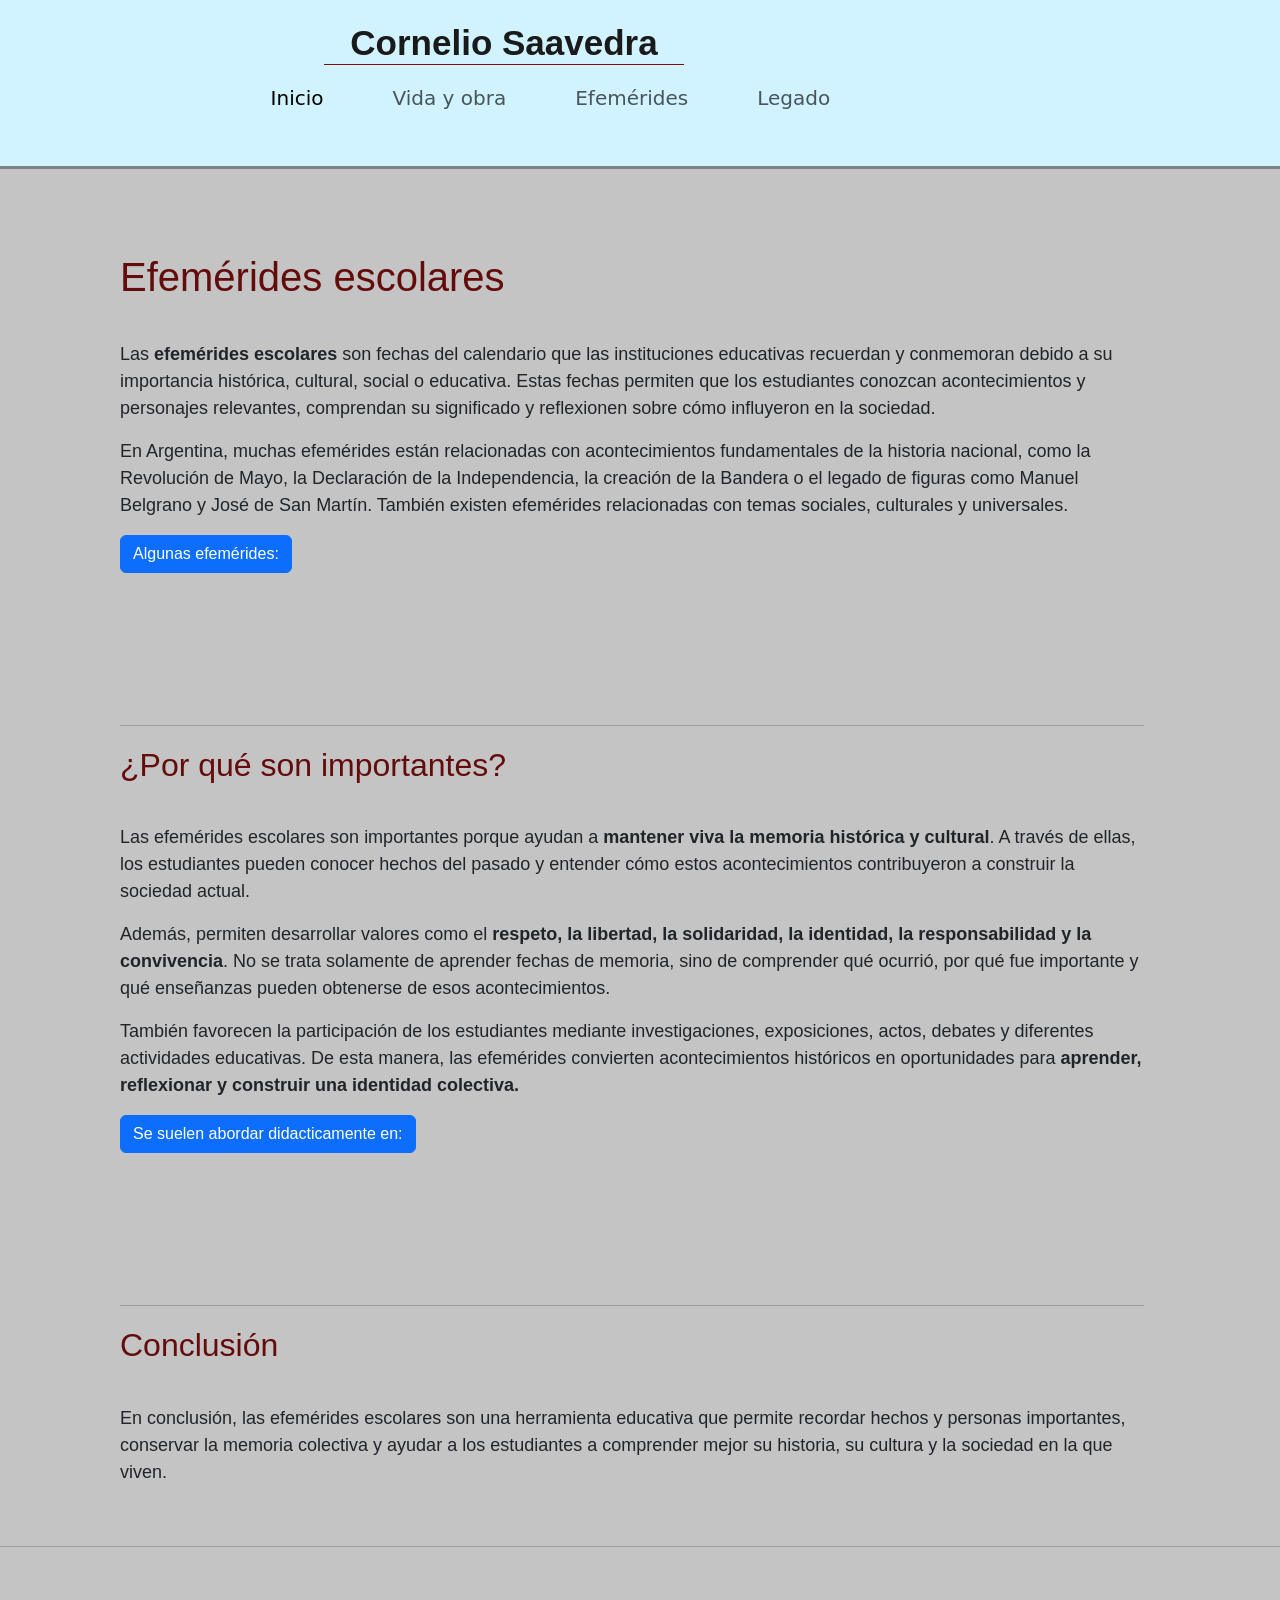
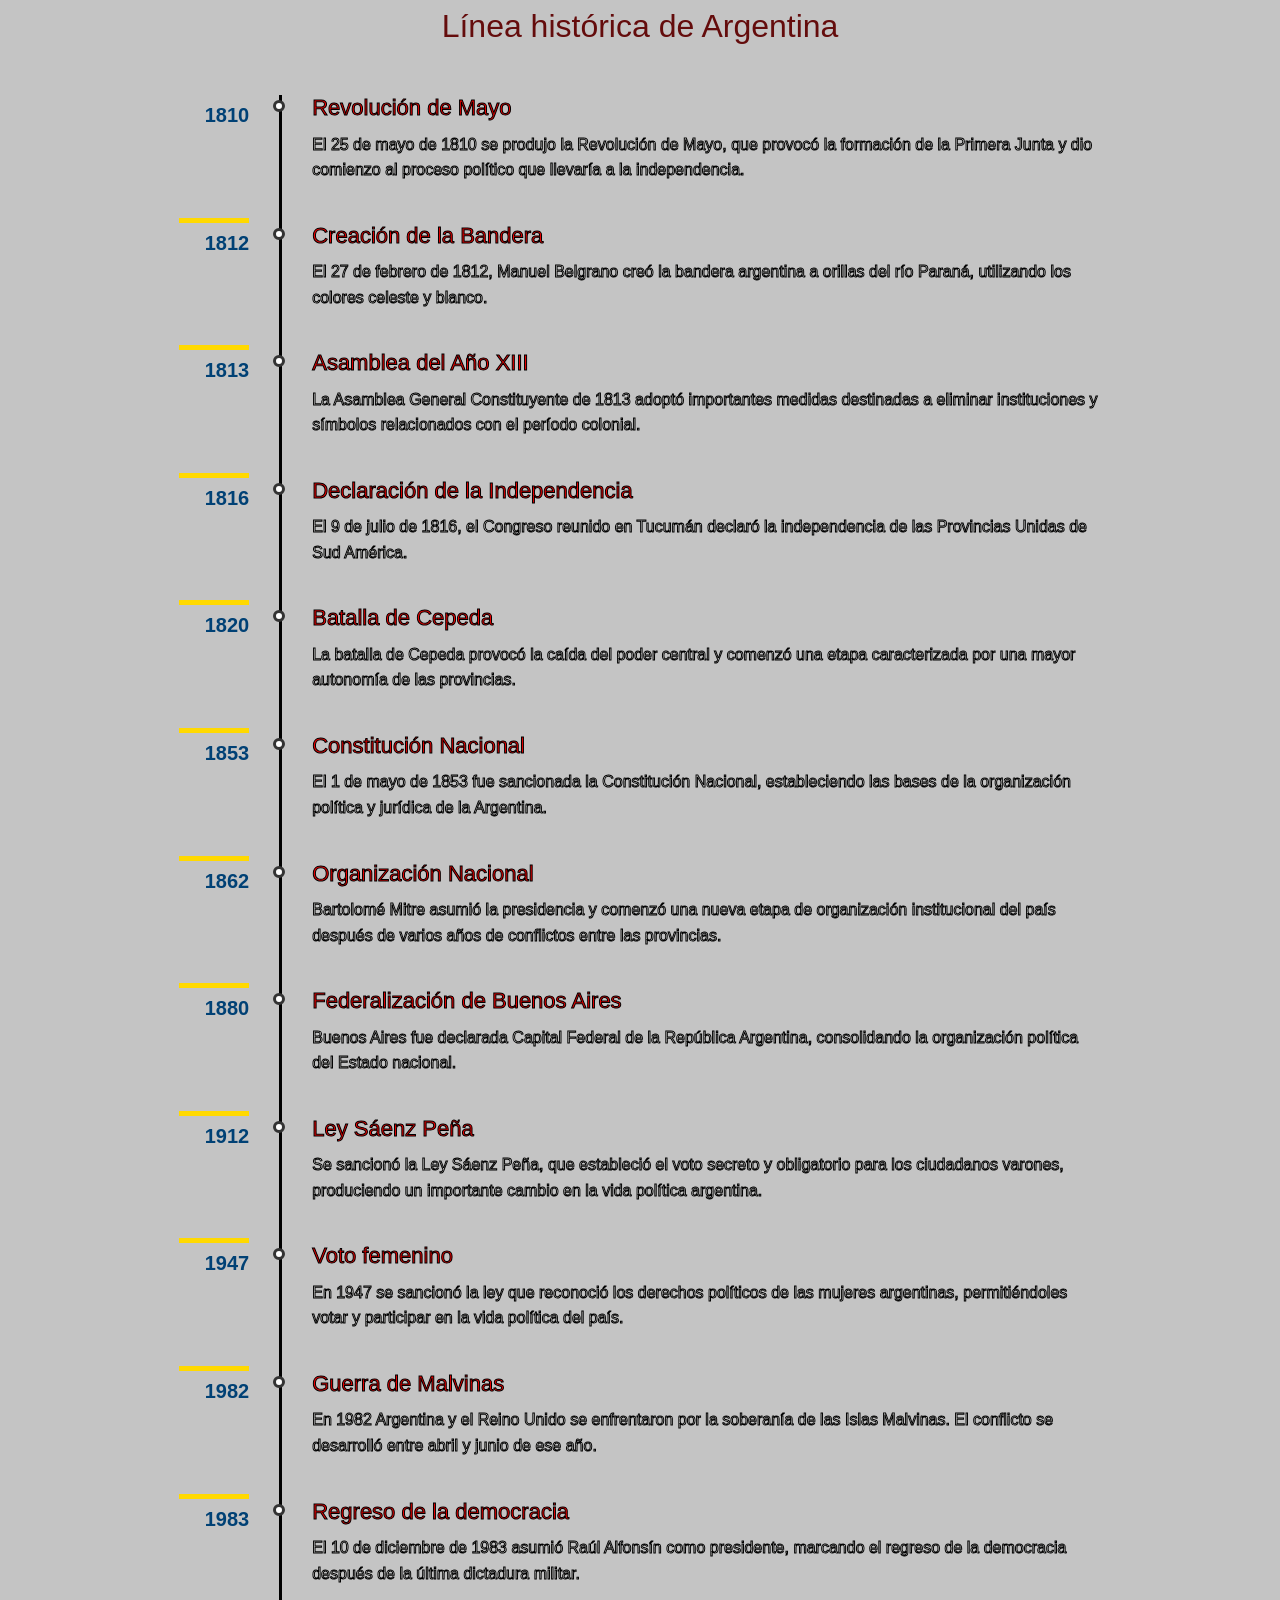
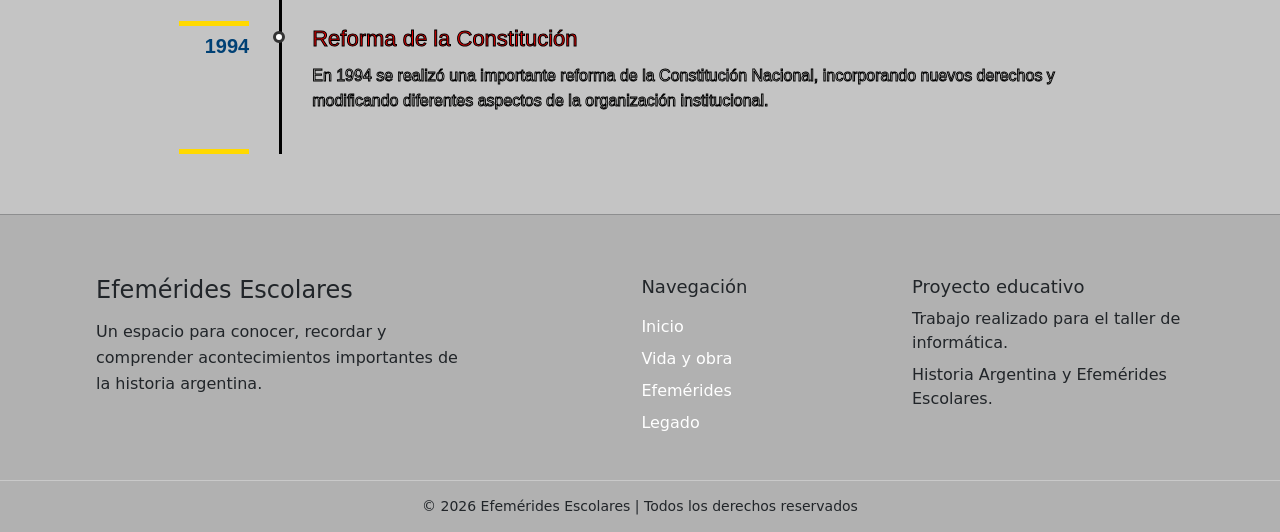
<file: index.html>
<!DOCTYPE html>
<html lang="es">
<head>
    <meta charset="UTF-8">
    <meta name="viewport" content="width=device-width, initial-scale=1.0">
    <title>Efemerides Escolares</title>
    <link rel="stylesheet" href="estilos.css">
    <link href="https://cdn.jsdelivr.net/npm/bootstrap@5.3.8/dist/css/bootstrap.min.css" rel="stylesheet" integrity="sha384-sRIl4kxILFvY47J16cr9ZwB07vP4J8+LH7qKQnuqkuIAvNWLzeN8tE5YBujZqJLB" crossorigin="anonymous">
    <script src="https://cdn.jsdelivr.net/npm/bootstrap@5.3.8/dist/js/bootstrap.bundle.min.js" integrity="sha384-FKyoEForCGlyvwx9Hj09JcYn3nv7wiPVlz7YYwJrWVcXK/BmnVDxM+D2scQbITxI" crossorigin="anonymous"></script>
</head>
<body>
<nav class="navbar navbar-expand-lg navbar-light">

  <div class="container-fluid px-5">

    <a class="navbar-brand" href="#">
      <img class="loguitoarg" src="img/logoarg.jpg" alt="Argentina" width="230" height="100">
    </a>

    <button class="navbar-toggler" type="button" data-bs-toggle="collapse"
      data-bs-target="#navbarSupportedContent" aria-controls="navbarSupportedContent"
      aria-expanded="false" aria-label="Toggle navigation">

      <span class="navbar-toggler-icon"></span>

    </button>


    <div class="collapse navbar-collapse" id="navbarSupportedContent">

   
      <div class="titulo-navbar">
        <h1>Cornelio Saavedra</h1>
      </div>


      
      <ul class="navbar-nav mb-2 mb-lg-0">

        <li class="nav-item">
          <a class="nav-link active" aria-current="page" href="index.html">
            Inicio
          </a>
        </li>

        <li class="nav-item">
          <a class="nav-link" href="seccion1.html">
            Vida y obra
          </a>
        </li>

        <li class="nav-item">
          <a class="nav-link" href="seccion2.html">
            Efemérides
          </a>
        </li>

        <li class="nav-item">
          <a class="nav-link" href="seccion3.html">
            Legado
          </a>
        </li>

      </ul>

    </div>

  </div>

</nav>
    <header>
     
      <br>

</header>
<main>
  <section>
<h1>Efemérides escolares</h1>

<p>Las <strong>efemérides escolares</strong> son fechas del calendario que las instituciones educativas recuerdan y conmemoran debido a su importancia histórica, cultural, social o educativa. Estas fechas permiten que los estudiantes conozcan acontecimientos y personajes relevantes, comprendan su significado y reflexionen sobre cómo influyeron en la sociedad.</p>
<p>En Argentina, muchas efemérides están relacionadas con acontecimientos fundamentales de la historia nacional, como la Revolución de Mayo, la Declaración de la Independencia, la creación de la Bandera o el legado de figuras como Manuel Belgrano y José de San Martín. También existen efemérides relacionadas con temas sociales, culturales y universales.</p>
<p>
  <button class="btn btn-primary" type="button" data-bs-toggle="collapse" data-bs-target="#collapseWidthExample" aria-expanded="false" aria-controls="collapseWidthExample">
    Algunas efemérides:
  </button>
</p>
<div style="min-height: 120px;">
  <div class="collapse collapse-horizontal" id="collapseWidthExample">
    <div class="card card-body" style="width: 60%;">
      <ul>
<li><strong>24 de marzo:</strong>   Día Nacional de la Memoria por la Verdad y la Justicia.</li> 
<li><strong>2 de abril:</strong>   Día del Veterano y de los Caídos en la Guerra de Malvinas.</li>
<li><strong>25 de mayo:</strong>   conmemoración de la Revolución de Mayo de 1810.</li>
<li><strong>20 de junio:</strong> Día de la Bandera, en homenaje a Manuel Belgrano.</li>
<li><strong>9 de julio:</strong> Día de la Independencia.</li>
<li><strong>17 de agosto:</strong> conmemoración del fallecimiento del general José de San Martín.</li>
<li><strong>11 de septiembre:</strong> Día del Maestro, en homenaje a Domingo Faustino Sarmiento.</li>
<li><strong>12 de octubre:</strong> Día del Respeto a la Diversidad Cultural.</li>
<li><strong>20 de noviembre:</strong> Día de la Soberanía Nacional.</li>
</ul>
      
    </div>
  </div>
</div>

<hr>
<h2>¿Por qué son importantes?</h2>
<p>Las efemérides escolares son importantes porque ayudan a <strong>mantener viva la memoria histórica y cultural</strong>. A través de ellas, los estudiantes pueden conocer hechos del pasado y entender cómo estos acontecimientos contribuyeron a construir la sociedad actual.</p>
<p>Además, permiten desarrollar valores como el <strong>respeto, la libertad, la solidaridad, la identidad, la responsabilidad y la convivencia</strong>. No se trata solamente de aprender fechas de memoria, sino de comprender qué ocurrió, por qué fue importante y qué enseñanzas pueden obtenerse de esos acontecimientos.</p>
 <p>También favorecen la participación de los estudiantes mediante investigaciones, exposiciones, actos, debates y diferentes actividades educativas. De esta manera, las efemérides convierten acontecimientos históricos en oportunidades para <strong>aprender, reflexionar y construir una identidad colectiva.</strong></p>


<p>
  <button class="btn btn-primary" type="button" data-bs-toggle="collapse" data-bs-target="#collapseWidthExample" aria-expanded="false" aria-controls="collapseWidthExample">
    Se suelen abordar didacticamente en:
  </button>
</p>
<div style="min-height: 120px;">
  <div class="collapse collapse-horizontal" id="collapseDidactica">
    <div class="card card-body" style="width: 60%;">
      <ul>
<li>Investigaciones históricas.</li>
<li>Exposiciones orales.</li>
<li>Carteleras y murales.</li>
<li>Líneas de tiempo.</li>
<li>Representaciones teatrales.</li>
<li>Debates y reflexiones.</li>
<li>Lecturas de documentos históricos.</li>
<li>Producciones audiovisuales.</li>
<li>Presentaciones digitales.</li>
<li>Trabajos artísticos.</li>
</ul>
    </div>
  </div>
</div>


<hr>
<h2> Conclusión</h2>
<p>En conclusión, las efemérides escolares son una herramienta educativa que permite recordar hechos y personas importantes, conservar la memoria colectiva y ayudar a los estudiantes a comprender mejor su historia, su cultura y la sociedad en la que viven.</p>


</section>
<hr>
<section class="seccion-historia">

    <h2>Línea histórica de Argentina</h2>

    <div class="timeline">

        <div class="timeline-item">
            <div class="timeline-date">1810</div>

            <div class="timeline-content">
                <h3>Revolución de Mayo</h3>
                <p>
                    El 25 de mayo de 1810 se produjo la Revolución de Mayo,
                    que provocó la formación de la Primera Junta y dio comienzo
                    al proceso político que llevaría a la independencia.
                </p>
            </div>
        </div>


        <div class="timeline-item">
            <div class="timeline-date">1812</div>

            <div class="timeline-content">
                <h3>Creación de la Bandera</h3>
                <p>
                    El 27 de febrero de 1812, Manuel Belgrano creó la bandera
                    argentina a orillas del río Paraná, utilizando los colores
                    celeste y blanco.
                </p>
            </div>
        </div>


        <div class="timeline-item">
            <div class="timeline-date">1813</div>

            <div class="timeline-content">
                <h3>Asamblea del Año XIII</h3>
                <p>
                    La Asamblea General Constituyente de 1813 adoptó importantes
                    medidas destinadas a eliminar instituciones y símbolos
                    relacionados con el período colonial.
                </p>
            </div>
        </div>


        <div class="timeline-item">
            <div class="timeline-date">1816</div>

            <div class="timeline-content">
                <h3>Declaración de la Independencia</h3>
                <p>
                    El 9 de julio de 1816, el Congreso reunido en Tucumán declaró
                    la independencia de las Provincias Unidas de Sud América.
                </p>
            </div>
        </div>


        <div class="timeline-item">
            <div class="timeline-date">1820</div>

            <div class="timeline-content">
                <h3>Batalla de Cepeda</h3>
                <p>
                    La batalla de Cepeda provocó la caída del poder central y
                    comenzó una etapa caracterizada por una mayor autonomía
                    de las provincias.
                </p>
            </div>
        </div>


        <div class="timeline-item">
            <div class="timeline-date">1853</div>

            <div class="timeline-content">
                <h3>Constitución Nacional</h3>
                <p>
                    El 1 de mayo de 1853 fue sancionada la Constitución Nacional,
                    estableciendo las bases de la organización política y
                    jurídica de la Argentina.
                </p>
            </div>
        </div>


        <div class="timeline-item">
            <div class="timeline-date">1862</div>

            <div class="timeline-content">
                <h3>Organización Nacional</h3>
                <p>
                    Bartolomé Mitre asumió la presidencia y comenzó una nueva
                    etapa de organización institucional del país después de
                    varios años de conflictos entre las provincias.
                </p>
            </div>
        </div>


        <div class="timeline-item">
            <div class="timeline-date">1880</div>

            <div class="timeline-content">
                <h3>Federalización de Buenos Aires</h3>
                <p>
                    Buenos Aires fue declarada Capital Federal de la República
                    Argentina, consolidando la organización política del Estado
                    nacional.
                </p>
            </div>
        </div>


        <div class="timeline-item">
            <div class="timeline-date">1912</div>

            <div class="timeline-content">
                <h3>Ley Sáenz Peña</h3>
                <p>
                    Se sancionó la Ley Sáenz Peña, que estableció el voto secreto
                    y obligatorio para los ciudadanos varones, produciendo un
                    importante cambio en la vida política argentina.
                </p>
            </div>
        </div>


        <div class="timeline-item">
            <div class="timeline-date">1947</div>

            <div class="timeline-content">
                <h3>Voto femenino</h3>
                <p>
                    En 1947 se sancionó la ley que reconoció los derechos
                    políticos de las mujeres argentinas, permitiéndoles votar
                    y participar en la vida política del país.
                </p>
            </div>
        </div>


        <div class="timeline-item">
            <div class="timeline-date">1982</div>

            <div class="timeline-content">
                <h3>Guerra de Malvinas</h3>
                <p>
                    En 1982 Argentina y el Reino Unido se enfrentaron por la
                    soberanía de las Islas Malvinas. El conflicto se desarrolló
                    entre abril y junio de ese año.
                </p>
            </div>
        </div>


        <div class="timeline-item">
            <div class="timeline-date">1983</div>

            <div class="timeline-content">
                <h3>Regreso de la democracia</h3>
                <p>
                    El 10 de diciembre de 1983 asumió Raúl Alfonsín como
                    presidente, marcando el regreso de la democracia después
                    de la última dictadura militar.
                </p>
            </div>
        </div>


        <div class="timeline-item">
            <div class="timeline-date">1994</div>

            <div class="timeline-content">
                <h3>Reforma de la Constitución</h3>
                <p>
                    En 1994 se realizó una importante reforma de la Constitución
                    Nacional, incorporando nuevos derechos y modificando
                    diferentes aspectos de la organización institucional.
                </p>
            </div>
        </div>

    </div>

</section>

</section>

</main>
<footer>
  <hr>
      <div class="footer-contenido">

        <div class="footer-info">
            <h3>Efemérides Escolares</h3>
            <p>
                Un espacio para conocer, recordar y comprender
                acontecimientos importantes de la historia argentina.
            </p>
        </div>


        <div class="footer-enlaces">
            <h4>Navegación</h4>

            <a href="index.html">Inicio</a>
            <a href="seccion1.html">Vida y obra</a>
            <a href="seccion2.html">Efemérides</a>
            <a href="seccion3.html">Legado</a>
        </div>


        <div class="footer-datos">
            <h4>Proyecto educativo</h4>

            <p>
                Trabajo realizado para el taller de informática.
            </p>

            <p>
                Historia Argentina y Efemérides Escolares.
            </p>
        </div>

    </div>


    <div class="footer-final">
        <p>© 2026 Efemérides Escolares | Todos los derechos reservados</p>
    </div>

</footer>
</body>
</html>
</file>
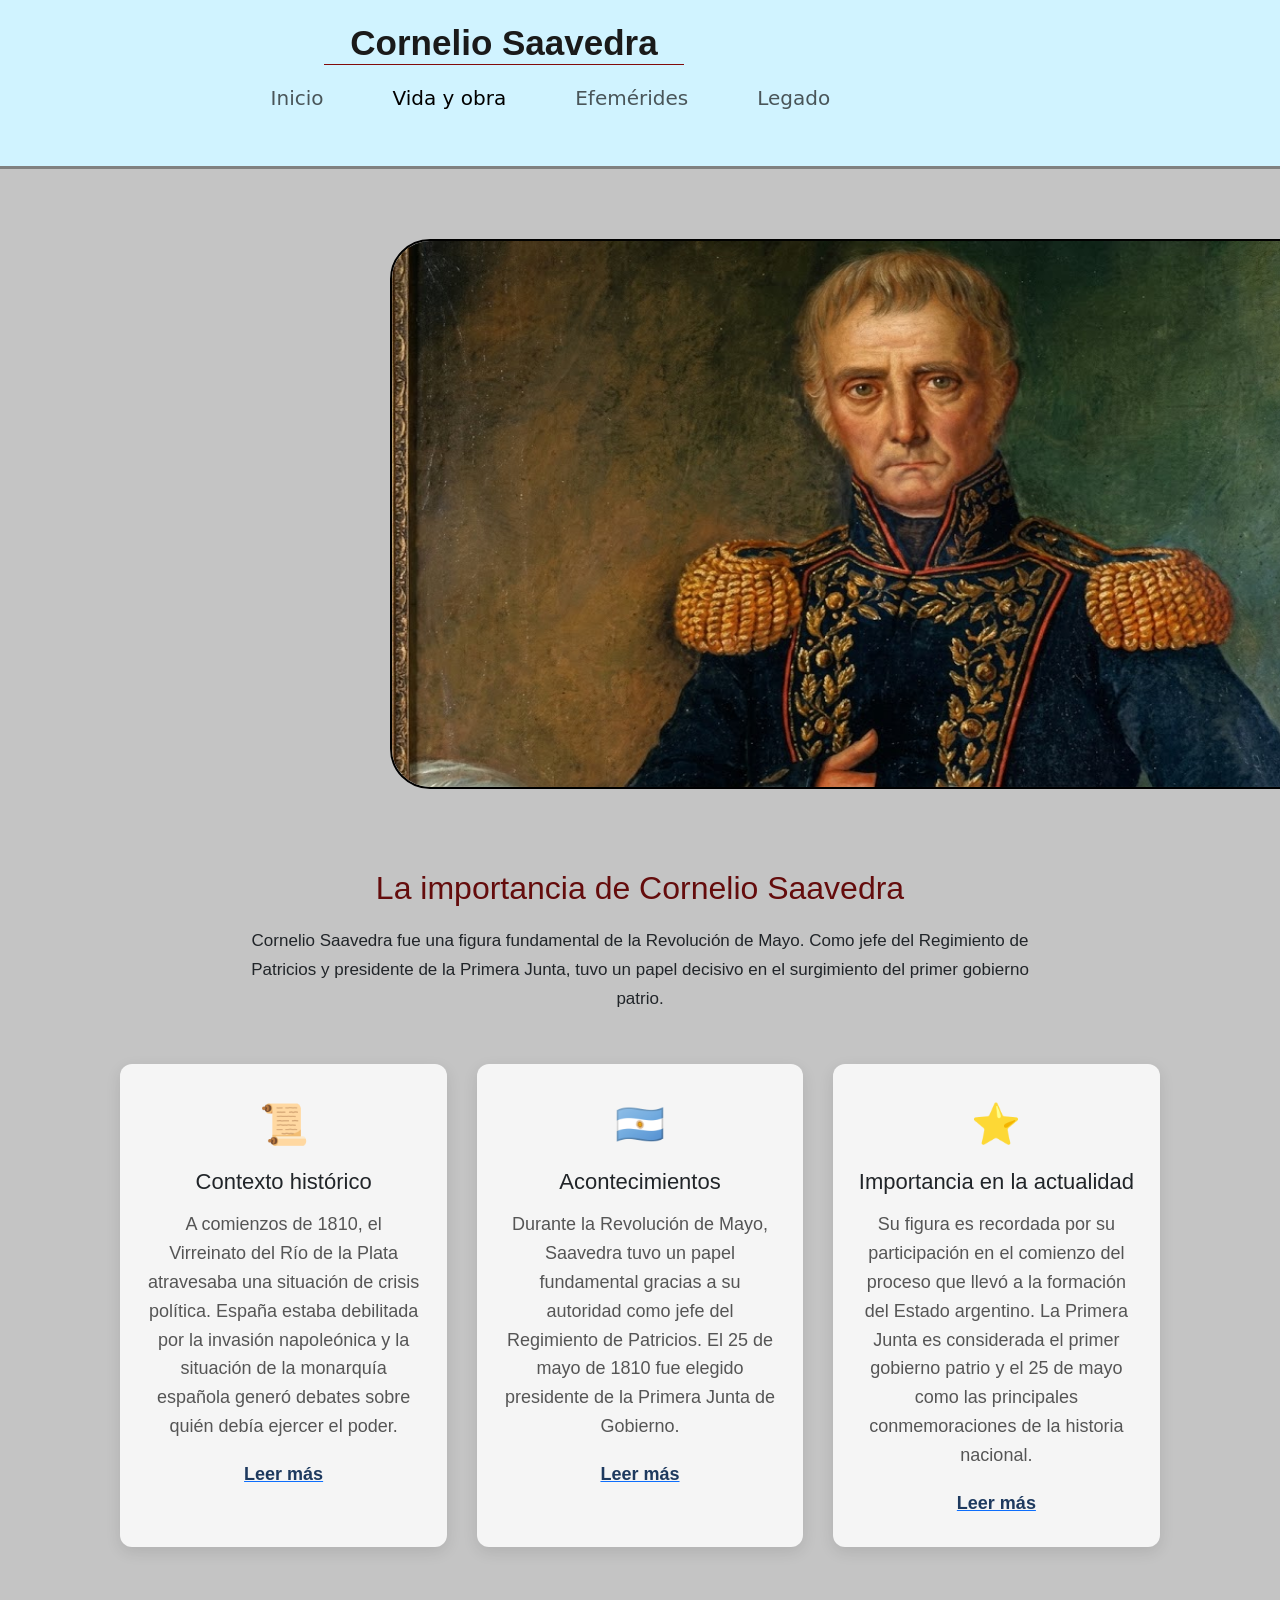
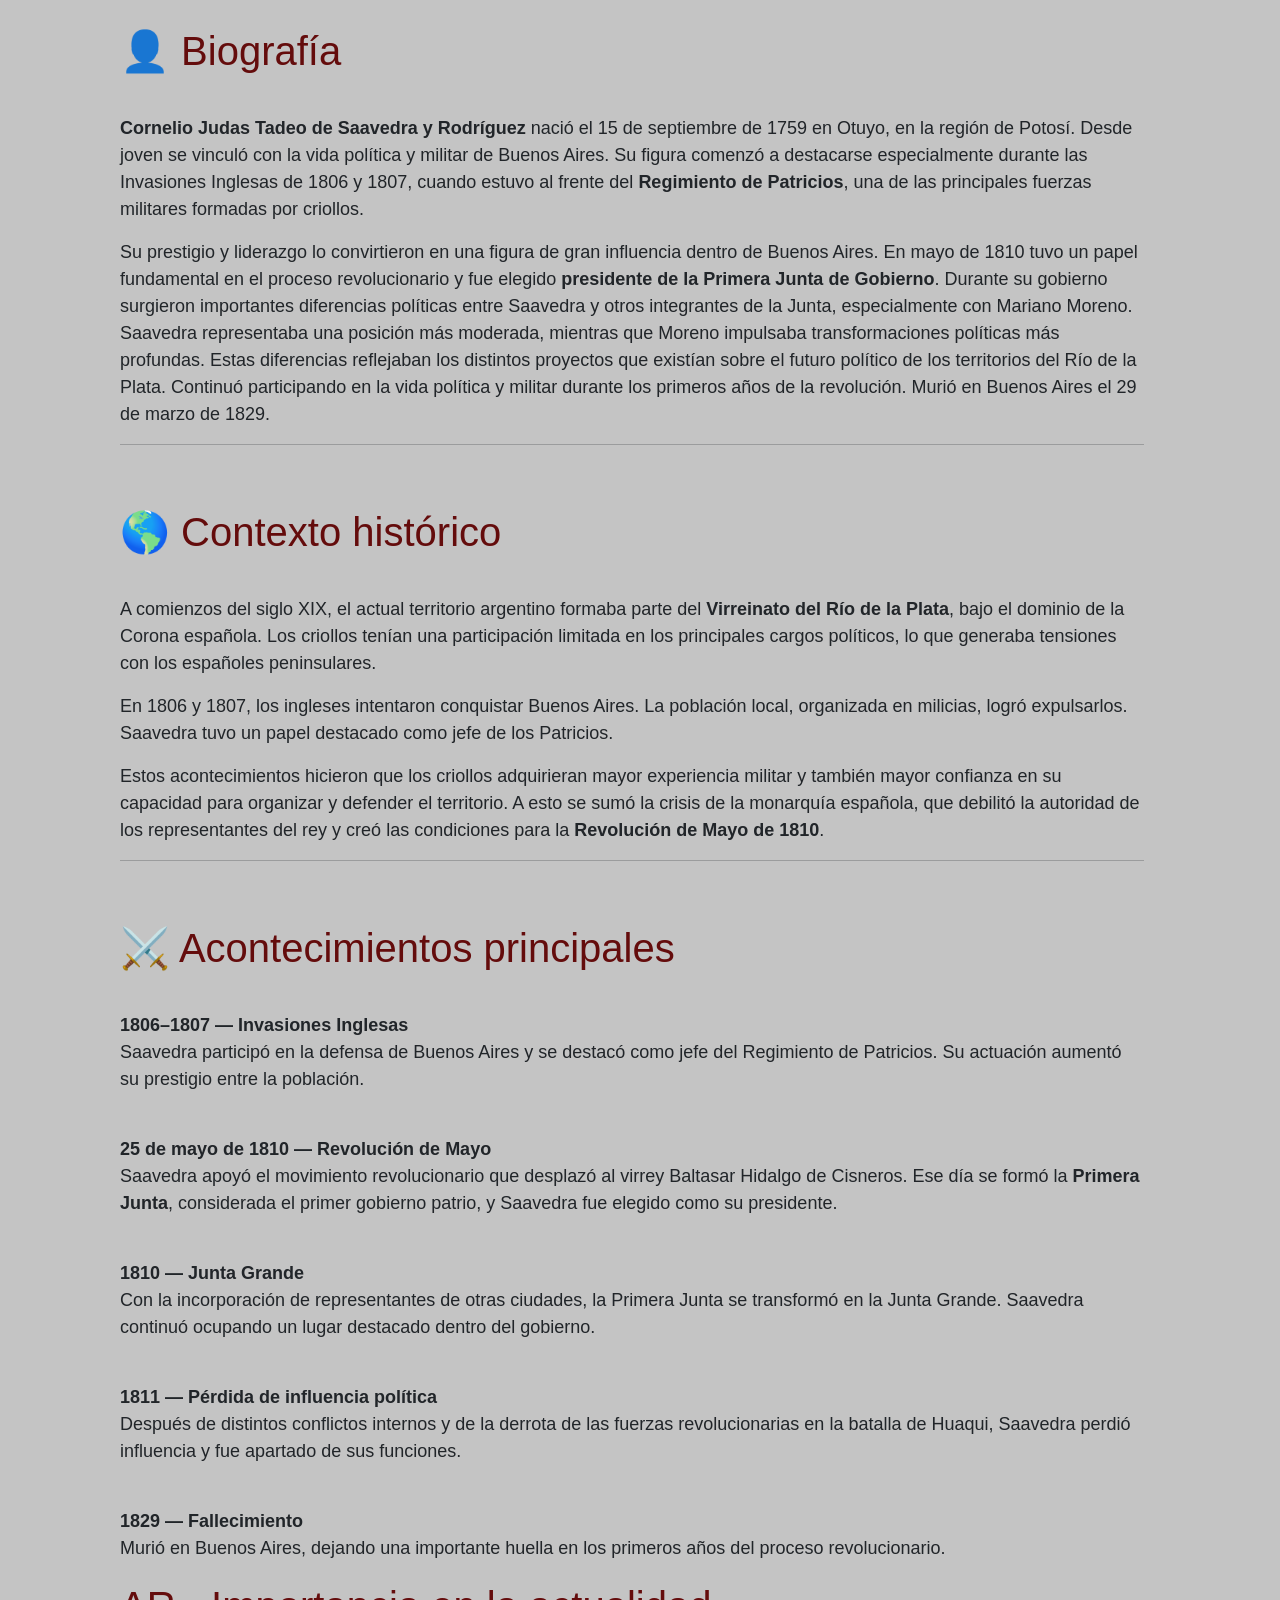
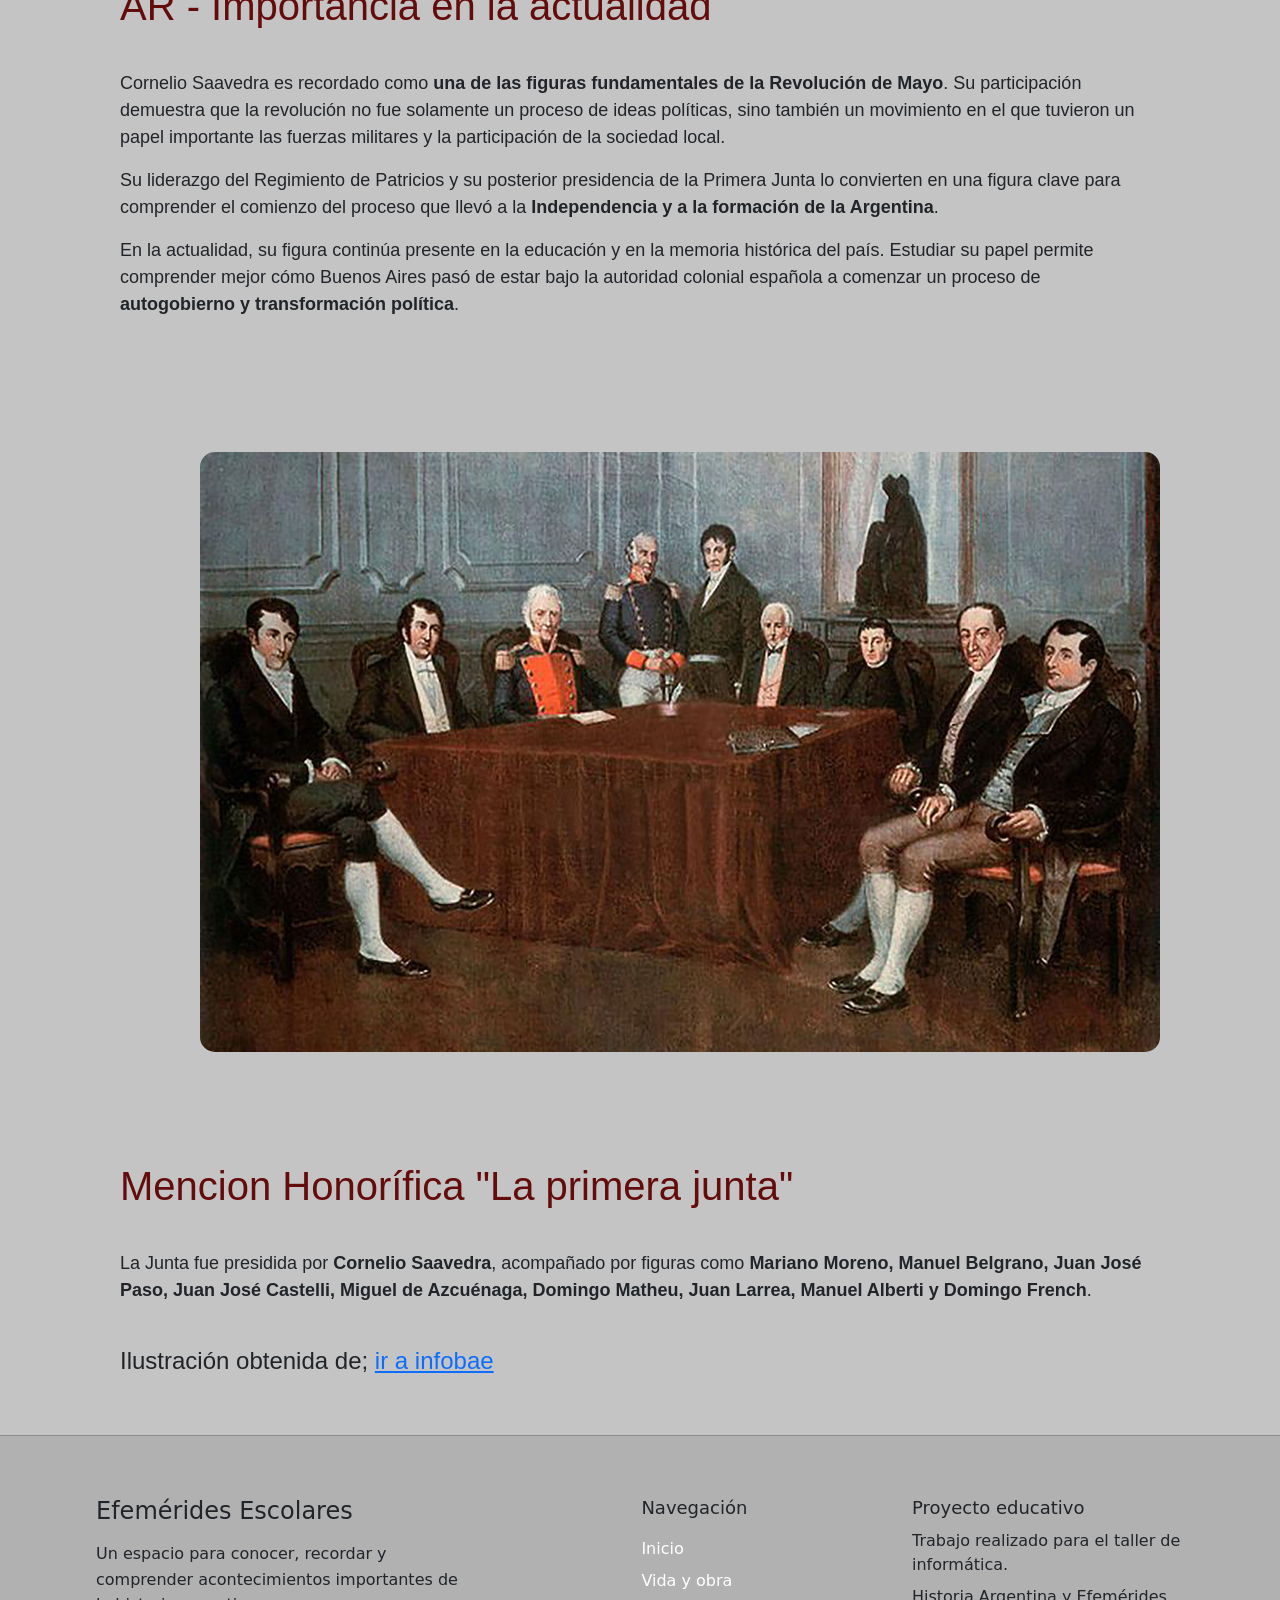
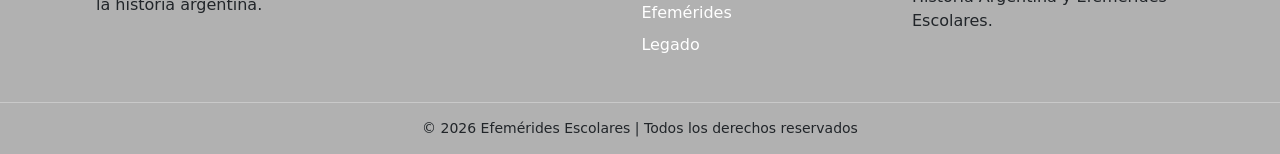
<file: seccion1.html>
<!DOCTYPE html>
<html lang="es">
<head>
    <meta charset="UTF-8">
    <meta name="viewport" content="width=device-width, initial-scale=1.0">
    <title>Vida y Obra</title>
    <link rel="stylesheet" href="estilos.css">
     <link href="https://cdn.jsdelivr.net/npm/bootstrap@5.3.8/dist/css/bootstrap.min.css" rel="stylesheet" integrity="sha384-sRIl4kxILFvY47J16cr9ZwB07vP4J8+LH7qKQnuqkuIAvNWLzeN8tE5YBujZqJLB" crossorigin="anonymous">
    <script src="https://cdn.jsdelivr.net/npm/bootstrap@5.3.8/dist/js/bootstrap.bundle.min.js" integrity="sha384-FKyoEForCGlyvwx9Hj09JcYn3nv7wiPVlz7YYwJrWVcXK/BmnVDxM+D2scQbITxI" crossorigin="anonymous"></script>
</head>
<body>
    <nav class="navbar navbar-expand-lg navbar-light">

  <div class="container-fluid px-5">

    <a class="navbar-brand" href="#">
      <img class="loguitoarg" src="img/logoarg.jpg" alt="Argentina" width="230" height="100">
    </a>

    <button class="navbar-toggler" type="button" data-bs-toggle="collapse"
      data-bs-target="#navbarSupportedContent" aria-controls="navbarSupportedContent"
      aria-expanded="false" aria-label="Toggle navigation">

      <span class="navbar-toggler-icon"></span>

    </button>


    <div class="collapse navbar-collapse" id="navbarSupportedContent">

   
      <div class="titulo-navbar">
        <h1>Cornelio Saavedra</h1>
      </div>


      
      <ul class="navbar-nav mb-2 mb-lg-0">

        <li class="nav-item">
          <a class="nav-link" aria-current="page" href="index.html">
            Inicio
          </a>
        </li>

        <li class="nav-item">
          <a class="nav-link active" href="seccion1.html">
            Vida y obra
          </a>
        </li>

        <li class="nav-item">
          <a class="nav-link" href="seccion2.html">
            Efemérides
          </a>
        </li>

        <li class="nav-item">
          <a class="nav-link" href="seccion3.html">
            Legado
          </a>
        </li>

      </ul>

    </div>

  </div>
  </nav>
    <header>
        <img class="cornudo" src="img/corneliofixed.jpg">
        </header>
        <main>
<section class="importancia-saavedra">

    <h2>La importancia de Cornelio Saavedra</h2>

    <p class="introduccion">
        Cornelio Saavedra fue una figura fundamental de la Revolución de Mayo.
        Como jefe del Regimiento de Patricios y presidente de la Primera Junta,
        tuvo un papel decisivo en el surgimiento del primer gobierno patrio.
    </p>


    <div class="tarjetas-historia">

        <article class="tarjeta-historia">
            <div class="icono">📜</div>

            <h3>Contexto histórico</h3>

            <p>
                A comienzos de 1810, el Virreinato del Río de la Plata
                atravesaba una situación de crisis política. España estaba
                debilitada por la invasión napoleónica y la situación de la
                monarquía española generó debates sobre quién debía ejercer
                el poder.
            </p>

           <a href="#contexto"> <span class="ver-mas">Leer más</span> </a>
        </article>


        <article class="tarjeta-historia">
            <div class="icono">🇦🇷</div>

            <h3>Acontecimientos</h3>

            <p>
                Durante la Revolución de Mayo, Saavedra tuvo un papel
                fundamental gracias a su autoridad como jefe del Regimiento
                de Patricios. El 25 de mayo de 1810 fue elegido presidente
                de la Primera Junta de Gobierno.
            </p>

           <a href="#acontecimientos">  <span class="ver-mas">Leer más</span> </a>
        </article>


        <article class="tarjeta-historia">
            <div class="icono">⭐</div>

            <h3>Importancia en la actualidad</h3>

            <p>
                Su figura es recordada por su participación en el comienzo
                del proceso que llevó a la formación del Estado argentino.
                La Primera Junta es considerada el primer gobierno patrio
                y el 25 de mayo como las principales
                conmemoraciones de la historia nacional.
            </p>

           <a href="#importancia"> <span class="ver-mas">Leer más</span> </a>
        </article>

    </div>

</section>
<section>
<h1 class="cornet">👤 Biografía</h1>
<p><strong>Cornelio Judas Tadeo de Saavedra y Rodríguez</strong> nació el 15 de septiembre de 1759 en Otuyo, en la región de Potosí. Desde joven se vinculó con la vida política y militar de Buenos Aires. Su figura comenzó a destacarse especialmente durante las Invasiones Inglesas de 1806 y 1807, cuando estuvo al frente del <strong>Regimiento de Patricios</strong>, una de las principales fuerzas militares formadas por criollos.
</p>
<p>Su prestigio y liderazgo lo convirtieron en una figura de gran influencia dentro de Buenos Aires. En mayo de 1810 tuvo un papel fundamental en el proceso revolucionario y fue elegido <strong>presidente de la Primera Junta de Gobierno</strong>. Durante su gobierno surgieron importantes diferencias políticas entre Saavedra y otros integrantes de la Junta, especialmente con Mariano Moreno. Saavedra representaba una posición más moderada, mientras que Moreno impulsaba transformaciones políticas más profundas. Estas diferencias reflejaban los distintos proyectos que existían sobre el futuro político de los territorios del Río de la Plata. Continuó participando en la vida política y militar durante los primeros años de la revolución. Murió en Buenos Aires el 29 de marzo de 1829.</p>
<hr>
<br>
<h1 id="contexto">🌎 Contexto histórico</h1>
<p>A comienzos del siglo XIX, el actual territorio argentino formaba parte del <strong>Virreinato del Río de la Plata</strong>, bajo el dominio de la Corona española. Los criollos tenían una participación limitada en los principales cargos políticos, lo que generaba tensiones con los españoles peninsulares.
</p>
<p>En 1806 y 1807, los ingleses intentaron conquistar Buenos Aires. La población local, organizada en milicias, logró expulsarlos. Saavedra tuvo un papel destacado como jefe de los Patricios.
</p>
<p>Estos acontecimientos hicieron que los criollos adquirieran mayor experiencia militar y también mayor confianza en su capacidad para organizar y defender el territorio. A esto se sumó la crisis de la monarquía española, que debilitó la autoridad de los representantes del rey y creó las condiciones para la <strong>Revolución de Mayo de 1810</strong>.
</p>
<hr>
<br>
<h1 id="acontecimientos">⚔️ Acontecimientos principales</h1>
<strong>1806–1807 — Invasiones Inglesas</strong>
<p>Saavedra participó en la defensa de Buenos Aires y se destacó como jefe del Regimiento de Patricios. Su actuación aumentó su prestigio entre la población.</p>
<br>
<strong>25 de mayo de 1810 — Revolución de Mayo</strong>
<p>Saavedra apoyó el movimiento revolucionario que desplazó al virrey Baltasar Hidalgo de Cisneros. Ese día se formó la <strong>Primera Junta</strong>, considerada el primer gobierno patrio, y Saavedra fue elegido como su presidente.</p>
<br>
<strong>1810 — Junta Grande</strong>
<p>Con la incorporación de representantes de otras ciudades, la Primera Junta se transformó en la Junta Grande. Saavedra continuó ocupando un lugar destacado dentro del gobierno.</p>
<br>
<strong>1811 — Pérdida de influencia política</strong>
<p>Después de distintos conflictos internos y de la derrota de las fuerzas revolucionarias en la batalla de Huaqui, Saavedra perdió influencia y fue apartado de sus funciones.</p>
<br>
<strong>1829 — Fallecimiento</strong>
<p>Murió en Buenos Aires, dejando una importante huella en los primeros años del proceso revolucionario.</p>
<h1 id="importancia">AR - Importancia en la actualidad</h1>
<P>Cornelio Saavedra es recordado como <strong>una de las figuras fundamentales de la Revolución de Mayo</strong>. Su participación demuestra que la revolución no fue solamente un proceso de ideas políticas, sino también un movimiento en el que tuvieron un papel importante las fuerzas militares y la participación de la sociedad local.</P>
<p>Su liderazgo del Regimiento de Patricios y su posterior presidencia de la Primera Junta lo convierten en una figura clave para comprender el comienzo del proceso que llevó a la <strong>Independencia y a la formación de la Argentina</strong>.</p>
<p>En la actualidad, su figura continúa presente en la educación y en la memoria histórica del país. Estudiar su papel permite comprender mejor cómo Buenos Aires pasó de estar bajo la autoridad colonial española a comenzar un proceso de <strong>autogobierno y transformación política</strong>.</p>


</section>
<br>
<img class="pj" src="img/pj.jpg">
<section>
<h1>Mencion Honorífica "La primera junta"</h1>
<p>La Junta fue presidida por <strong>Cornelio Saavedra</strong>, acompañado por figuras como <strong>Mariano Moreno, Manuel Belgrano, Juan José Paso, Juan José Castelli, Miguel de Azcuénaga, Domingo Matheu, Juan Larrea, Manuel Alberti y Domingo French</strong>.</p>
<br>
<h4>Ilustración obtenida de; <a href="https://www.infobae.com/historia/2024/03/29/cornelio-saavedra-el-rico-comerciante-que-se-negaba-a-ser-el-presidente-de-la-primera-junta-y-su-triste-final/">ir a infobae</a></h4>



</section>


</main>
<footer>
     <hr>
      <div class="footer-contenido">

        <div class="footer-info">
            <h3>Efemérides Escolares</h3>
            <p>
                Un espacio para conocer, recordar y comprender
                acontecimientos importantes de la historia argentina.
            </p>
        </div>


        <div class="footer-enlaces">
            <h4>Navegación</h4>

            <a href="index.html">Inicio</a>
            <a href="seccion1.html">Vida y obra</a>
            <a href="seccion2.html">Efemérides</a>
            <a href="seccion3.html">Legado</a>
        </div>


        <div class="footer-datos">
            <h4>Proyecto educativo</h4>

            <p>
                Trabajo realizado para el taller de informática.
            </p>

            <p>
                Historia Argentina y Efemérides Escolares.
            </p>
        </div>

    </div>


    <div class="footer-final">
        <p>© 2026 Efemérides Escolares | Todos los derechos reservados</p>
    </div>

</footer>
</body>
</html>
</file>
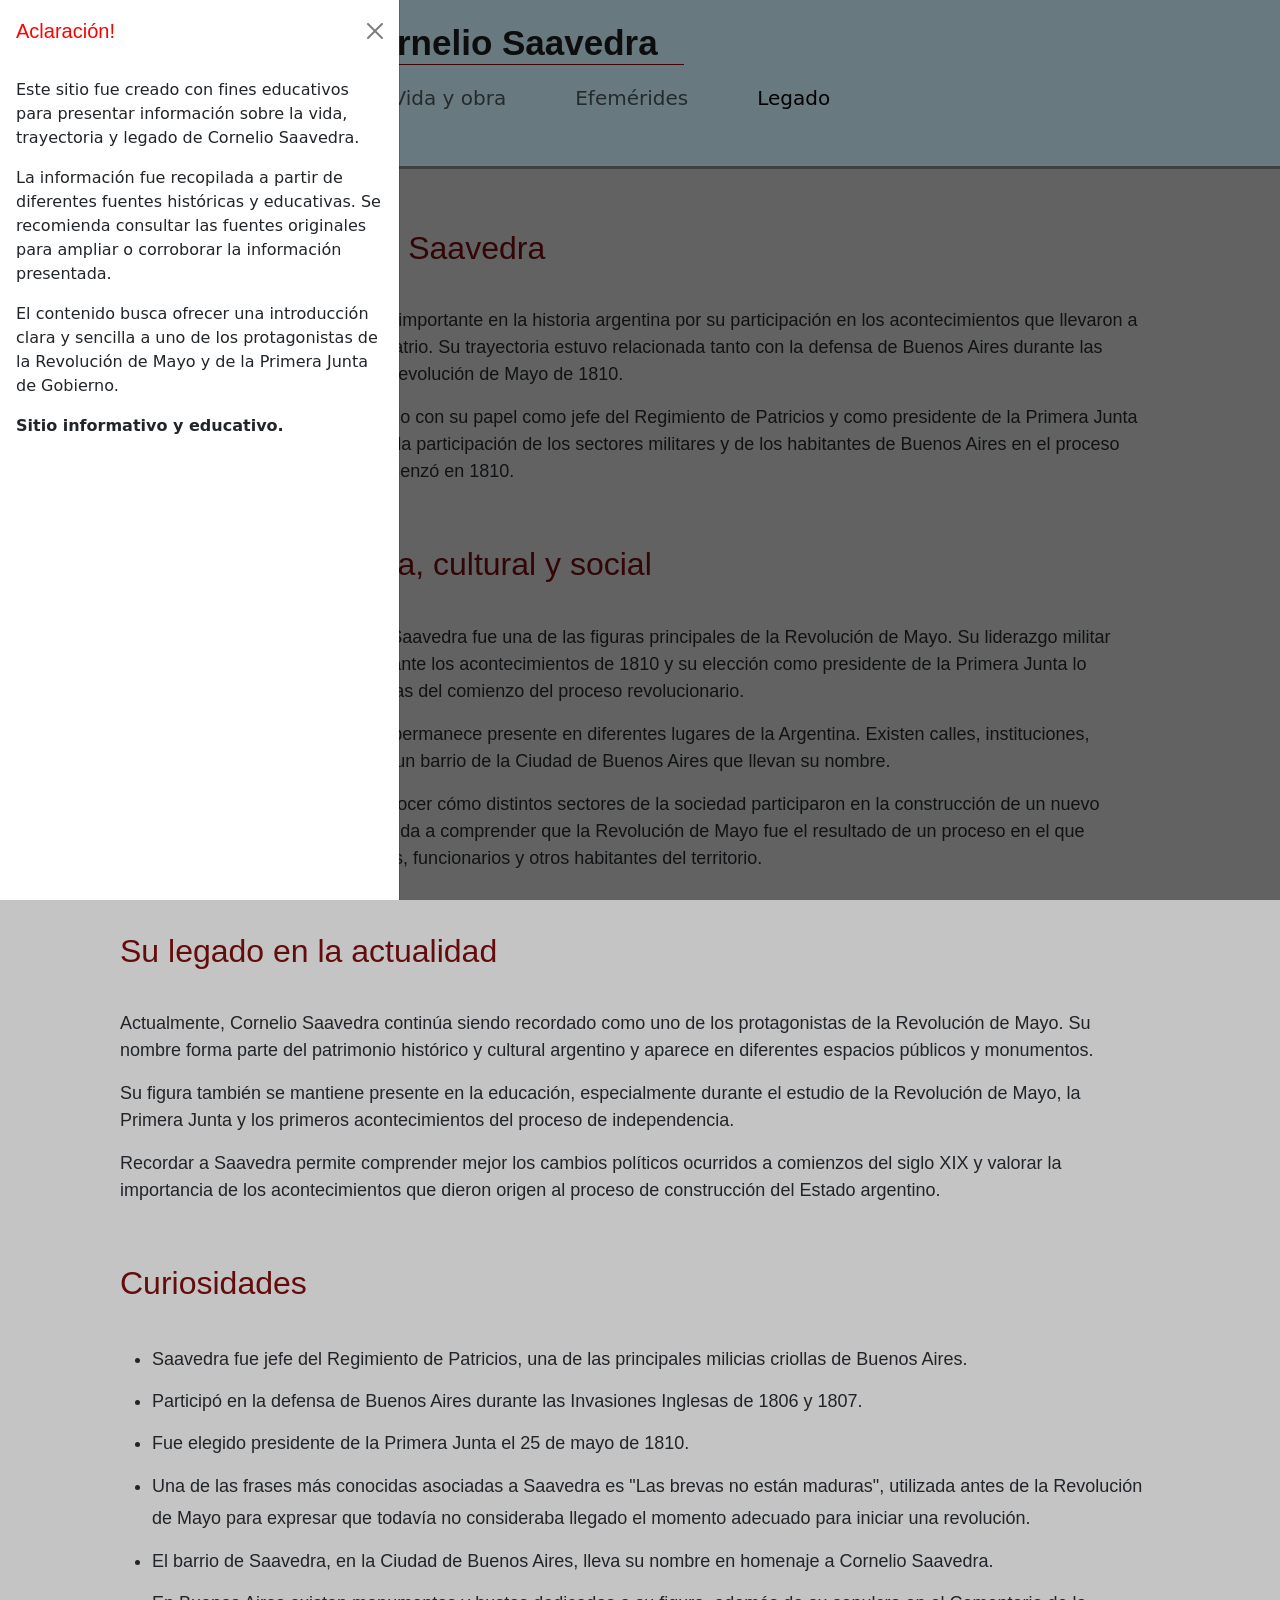
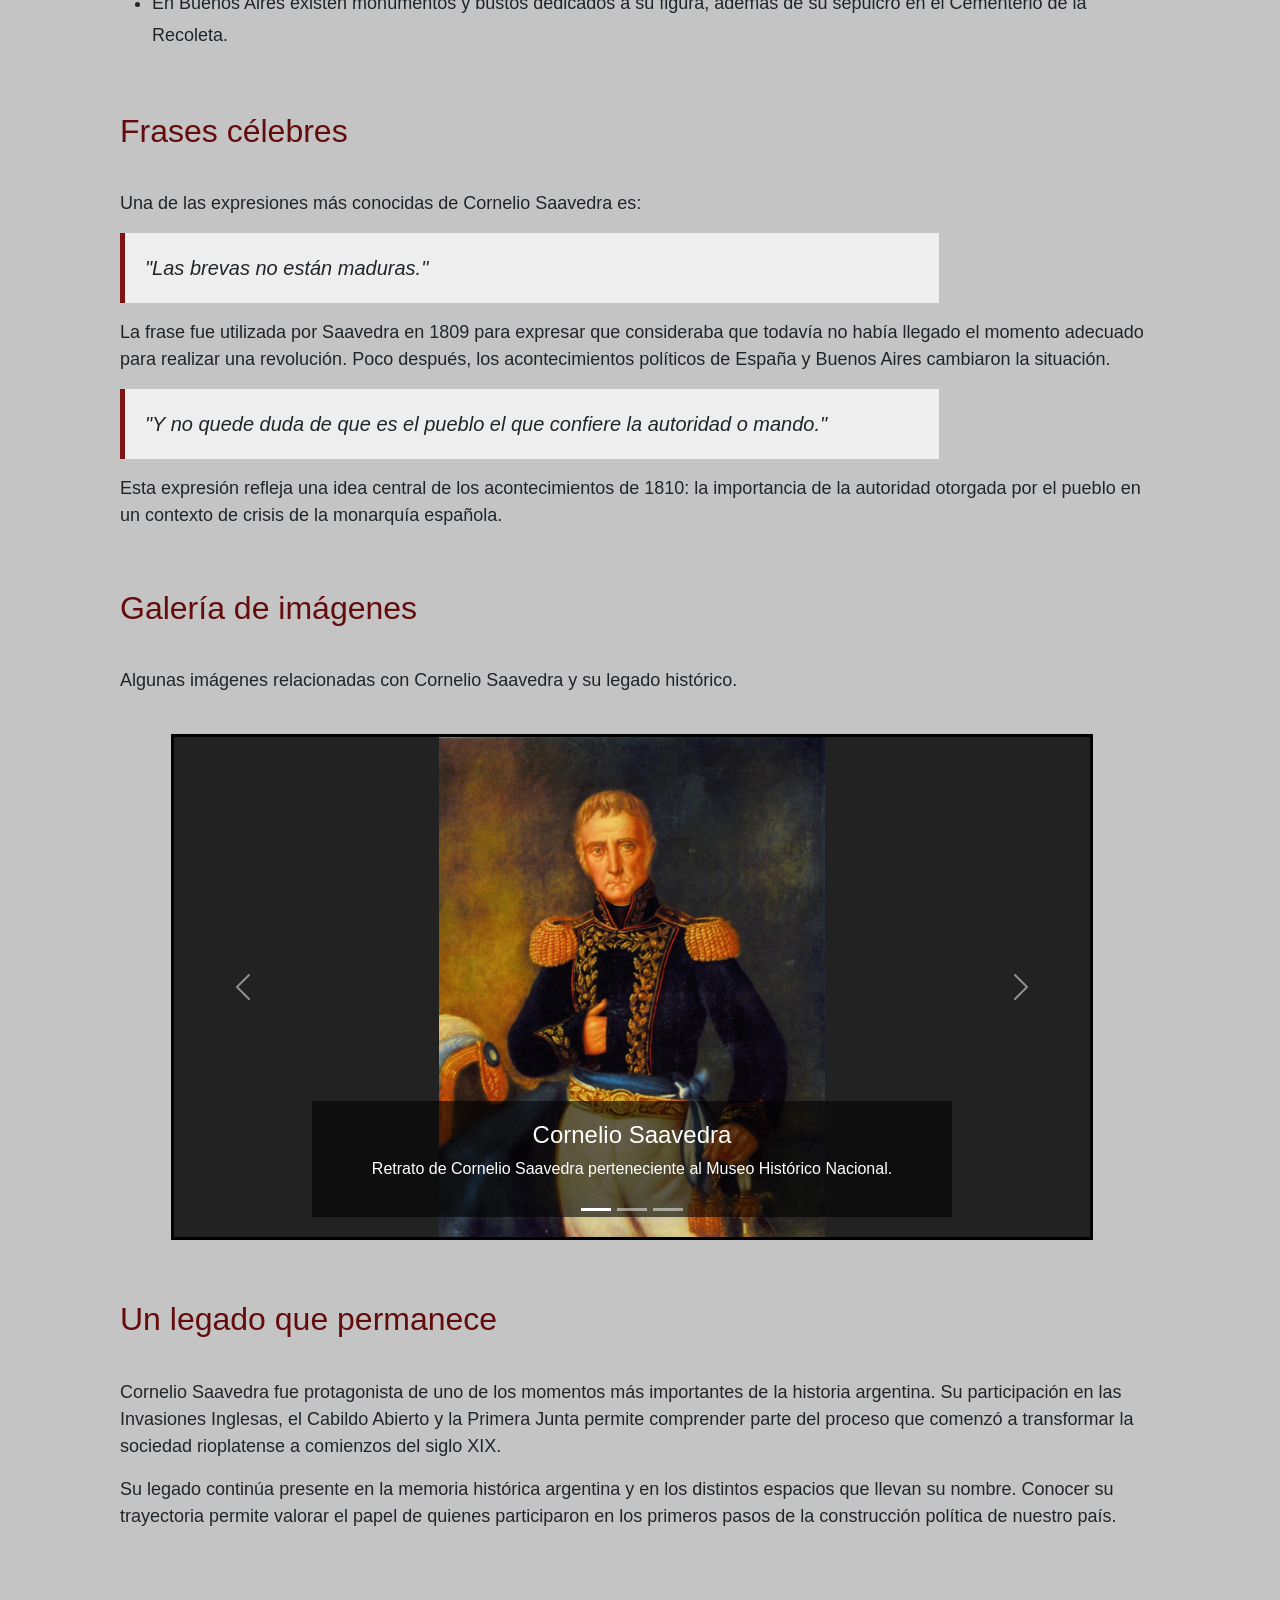
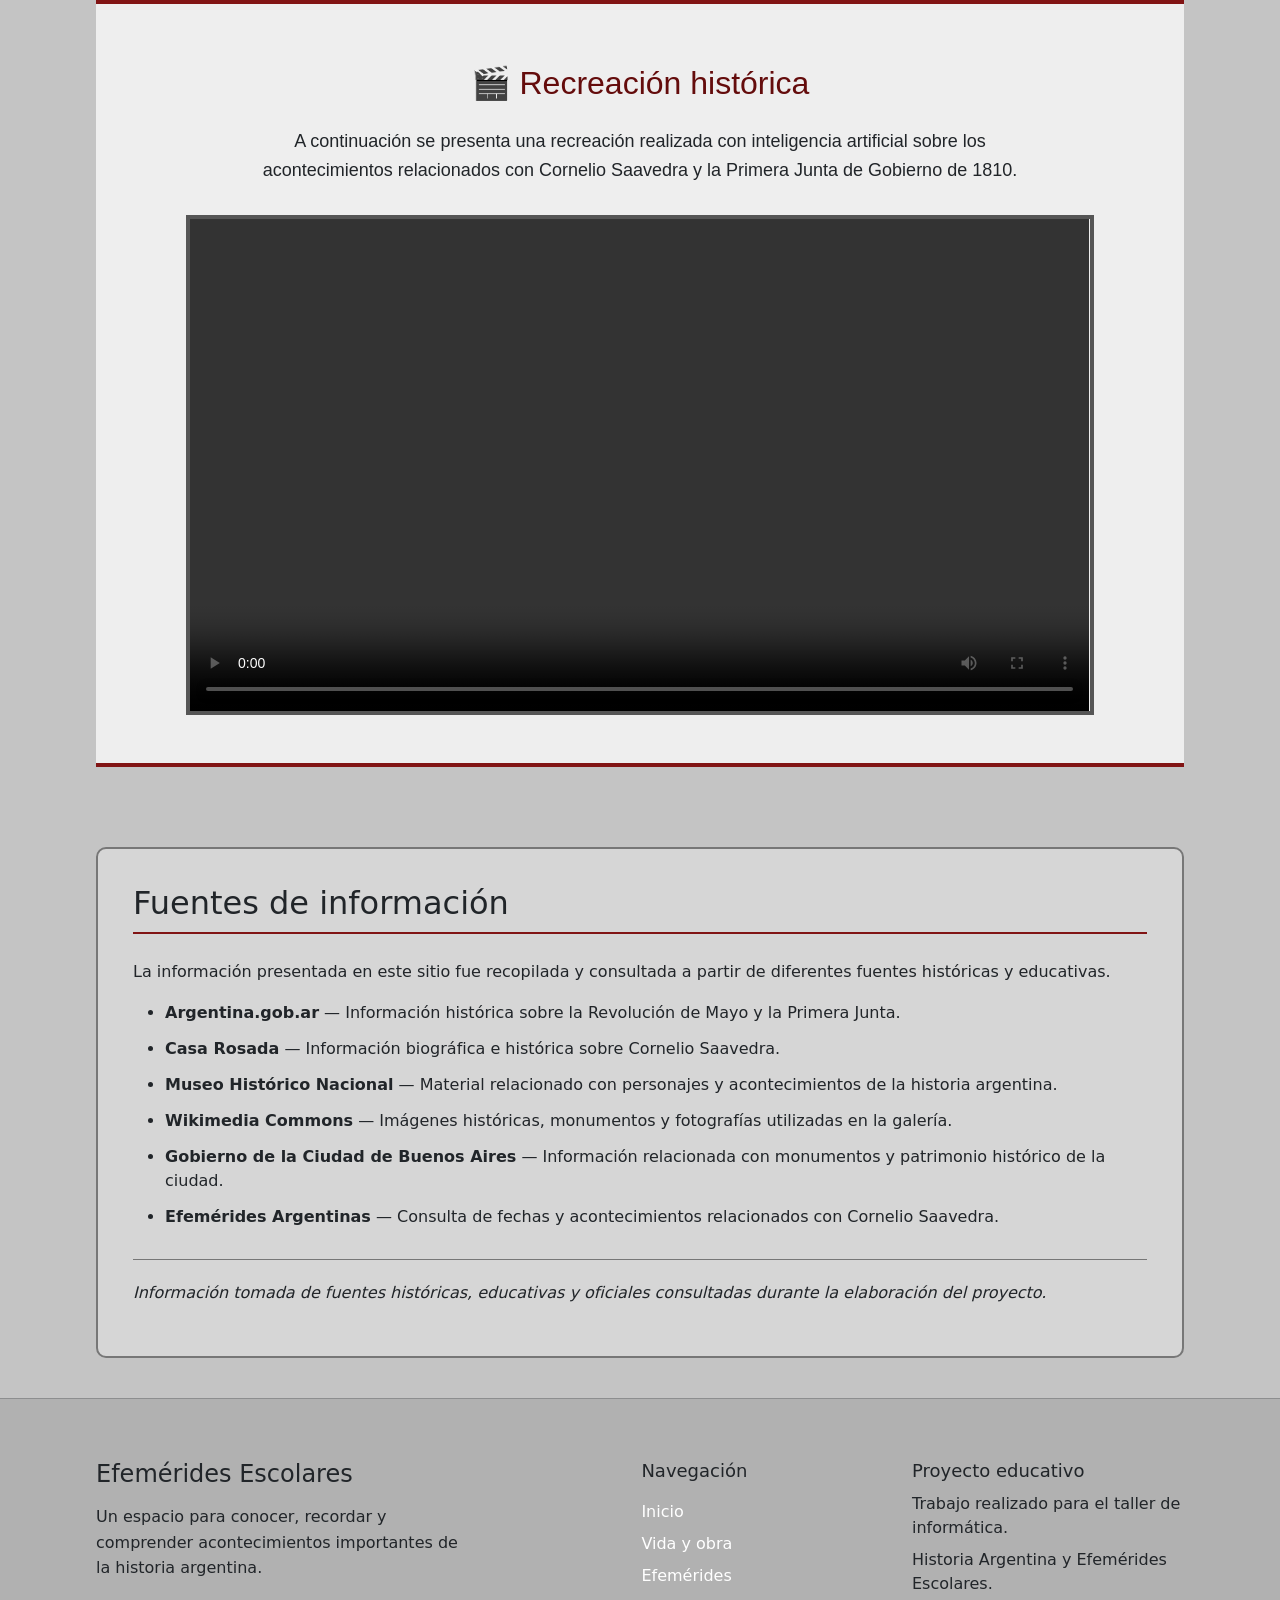
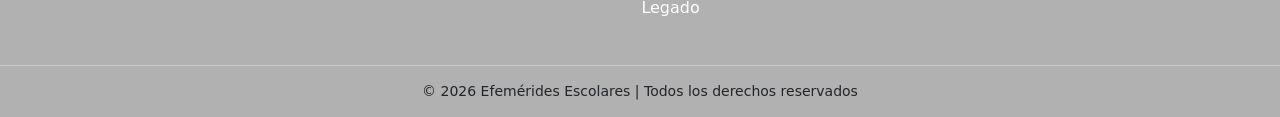
<file: seccion3.html>
<!DOCTYPE html>
<html lang="es">
<head>
    <meta charset="UTF-8">
    <meta name="viewport" content="width=device-width, initial-scale=1.0">
    <title>Legado</title>
    <link rel="stylesheet" href="estilos.css">
     <link href="https://cdn.jsdelivr.net/npm/bootstrap@5.3.8/dist/css/bootstrap.min.css" rel="stylesheet" integrity="sha384-sRIl4kxILFvY47J16cr9ZwB07vP4J8+LH7qKQnuqkuIAvNWLzeN8tE5YBujZqJLB" crossorigin="anonymous">
    <script src="https://cdn.jsdelivr.net/npm/bootstrap@5.3.8/dist/js/bootstrap.bundle.min.js" integrity="sha384-FKyoEForCGlyvwx9Hj09JcYn3nv7wiPVlz7YYwJrWVcXK/BmnVDxM+D2scQbITxI" crossorigin="anonymous"></script>
</head>
<body>
    <nav class="navbar navbar-expand-lg navbar-light">

  <div class="container-fluid px-5">

    <a class="navbar-brand" href="#">
      <img class="loguitoarg" src="img/logoarg.jpg" alt="Argentina" width="230" height="100">
    </a>

    <button class="navbar-toggler" type="button" data-bs-toggle="collapse"
      data-bs-target="#navbarSupportedContent" aria-controls="navbarSupportedContent"
      aria-expanded="false" aria-label="Toggle navigation">

      <span class="navbar-toggler-icon"></span>

    </button>


    <div class="collapse navbar-collapse" id="navbarSupportedContent">

   
      <div class="titulo-navbar">
        <h1>Cornelio Saavedra</h1>
      </div>


      
      <ul class="navbar-nav mb-2 mb-lg-0">

        <li class="nav-item">
          <a class="nav-link " aria-current="page" href="index.html">
            Inicio
          </a>
        </li>

        <li class="nav-item">
          <a class="nav-link" href="seccion1.html">
            Vida y obra
          </a>
        </li>

        <li class="nav-item">
          <a class="nav-link" href="seccion2.html">
            Efemérides
          </a>
        </li>

        <li class="nav-item">
          <a class="nav-link active" href="seccion3.html">
            Legado
          </a>
        </li>

      </ul>

    </div>

  </div>
  </nav>
    <header>

</header>
<main>
<section>

    <h2>Legado de Cornelio Saavedra</h2>

    <p>
        Cornelio Saavedra ocupa un lugar importante en la historia argentina
        por su participación en los acontecimientos que llevaron a la formación
        del primer gobierno patrio. Su trayectoria estuvo relacionada tanto
        con la defensa de Buenos Aires durante las Invasiones Inglesas como
        con la Revolución de Mayo de 1810.
    </p>

    <p>
        Su principal legado está relacionado con su papel como jefe del
        Regimiento de Patricios y como presidente de la Primera Junta de
        Gobierno. Su figura representa la participación de los sectores
        militares y de los habitantes de Buenos Aires en el proceso de
        transformación política que comenzó en 1810.
    </p>

</section>


<!-- IMPORTANCIA -->

<section>

    <h2>Importancia histórica, cultural y social</h2>

    <p>
        Desde el punto de vista histórico, Saavedra fue una de las figuras
        principales de la Revolución de Mayo. Su liderazgo militar tuvo una
        influencia importante durante los acontecimientos de 1810 y su
        elección como presidente de la Primera Junta lo convirtió en uno de
        los protagonistas del comienzo del proceso revolucionario.
    </p>

    <p>
        En el aspecto cultural, su nombre permanece presente en diferentes
        lugares de la Argentina. Existen calles, instituciones, monumentos,
        espacios públicos y un barrio de la Ciudad de Buenos Aires que llevan
        su nombre.
    </p>

    <p>
        Socialmente, su figura permite conocer cómo distintos sectores de la
        sociedad participaron en la construcción de un nuevo orden político.
        Estudiar su vida ayuda a comprender que la Revolución de Mayo fue el
        resultado de un proceso en el que participaron militares, comerciantes,
        funcionarios y otros habitantes del territorio.
    </p>

</section>


<!-- ACTUALIDAD -->

<section>

    <h2>Su legado en la actualidad</h2>

    <p>
        Actualmente, Cornelio Saavedra continúa siendo recordado como uno de
        los protagonistas de la Revolución de Mayo. Su nombre forma parte del
        patrimonio histórico y cultural argentino y aparece en diferentes
        espacios públicos y monumentos.
    </p>

    <p>
        Su figura también se mantiene presente en la educación, especialmente
        durante el estudio de la Revolución de Mayo, la Primera Junta y los
        primeros acontecimientos del proceso de independencia.
    </p>

    <p>
        Recordar a Saavedra permite comprender mejor los cambios políticos
        ocurridos a comienzos del siglo XIX y valorar la importancia de los
        acontecimientos que dieron origen al proceso de construcción del
        Estado argentino.
    </p>

</section>


<!-- CURIOSIDADES -->

<section>

    <h2>Curiosidades</h2>

    <ul>

        <li>
            Saavedra fue jefe del Regimiento de Patricios, una de las
            principales milicias criollas de Buenos Aires.
        </li>

        <li>
            Participó en la defensa de Buenos Aires durante las Invasiones
            Inglesas de 1806 y 1807.
        </li>

        <li>
            Fue elegido presidente de la Primera Junta el 25 de mayo de 1810.
        </li>

        <li>
            Una de las frases más conocidas asociadas a Saavedra es
            "Las brevas no están maduras", utilizada antes de la Revolución
            de Mayo para expresar que todavía no consideraba llegado el
            momento adecuado para iniciar una revolución.
        </li>

        <li>
            El barrio de Saavedra, en la Ciudad de Buenos Aires, lleva su
            nombre en homenaje a Cornelio Saavedra.
        </li>

        <li>
            En Buenos Aires existen monumentos y bustos dedicados a su figura,
            además de su sepulcro en el Cementerio de la Recoleta.
        </li>

    </ul>

</section>


<!-- FRASES -->

<section>

    <h2>Frases célebres</h2>

    <p>
        Una de las expresiones más conocidas de Cornelio Saavedra es:
    </p>

    <blockquote>
        "Las brevas no están maduras."
    </blockquote>

    <p>
        La frase fue utilizada por Saavedra en 1809 para expresar que
        consideraba que todavía no había llegado el momento adecuado para
        realizar una revolución. Poco después, los acontecimientos políticos
        de España y Buenos Aires cambiaron la situación.
    </p>

    <blockquote>
        "Y no quede duda de que es el pueblo el que confiere la autoridad o mando."
    </blockquote>

    <p>
        Esta expresión refleja una idea central de los acontecimientos de
        1810: la importancia de la autoridad otorgada por el pueblo en un
        contexto de crisis de la monarquía española.
    </p>

</section>


<!-- GALERÍA -->

<section>

    <h2>Galería de imágenes</h2>

    <p>
        Algunas imágenes relacionadas con Cornelio Saavedra y su legado
        histórico.
    </p>


    <div id="galeriaSaavedra" class="carousel slide" data-bs-ride="carousel">


        <!-- INDICADORES -->

        <div class="carousel-indicators">

            <button type="button"
                data-bs-target="#galeriaSaavedra"
                data-bs-slide-to="0"
                class="active">
            </button>

            <button type="button"
                data-bs-target="#galeriaSaavedra"
                data-bs-slide-to="1">
            </button>

            <button type="button"
                data-bs-target="#galeriaSaavedra"
                data-bs-slide-to="2">
            </button>

        </div>


        <!-- IMÁGENES -->

        <div class="carousel-inner">

            <div class="carousel-item active">

                <img src="img/carru1.jpg"
                     class="d-block w-100"
                     alt="Retrato de Cornelio Saavedra">

                <div class="carousel-caption d-none d-md-block">

                    <h5>Cornelio Saavedra</h5>

                    <p>
                        Retrato de Cornelio Saavedra perteneciente al
                        Museo Histórico Nacional.
                    </p>

                </div>

            </div>


            <div class="carousel-item">

                <img src="img/carru2.jpg"
                     class="d-block w-100"
                     alt="Busto de Cornelio Saavedra">

                <div class="carousel-caption d-none d-md-block">

                        <h5>Regimiento de Patricios</h5>

        <p>
            El Regimiento de Patricios estuvo dirigido por Cornelio Saavedra
            y tuvo una importante participación en la defensa de Buenos Aires
            durante las Invasiones Inglesas.
        </p>

    </div>

</div>

            <div class="carousel-item">

                <img src="img/carru3.jpg"
                     class="d-block w-100"
                     alt="Sepulcro de Cornelio Saavedra">

                <div class="carousel-caption d-none d-md-block">

                    <h5>Sepulcro de Cornelio Saavedra</h5>

                    <p>
                        Monumento funerario ubicado en el Cementerio
                        de la Recoleta.
                    </p>

                </div>

            </div>

        </div>


        <!-- BOTÓN ANTERIOR -->

        <button class="carousel-control-prev"
                type="button"
                data-bs-target="#galeriaSaavedra"
                data-bs-slide="prev">

            <span class="carousel-control-prev-icon"></span>

            <span class="visually-hidden">
                Anterior
            </span>

        </button>


        <!-- BOTÓN SIGUIENTE -->

        <button class="carousel-control-next"
                type="button"
                data-bs-target="#galeriaSaavedra"
                data-bs-slide="next">

            <span class="carousel-control-next-icon"></span>

            <span class="visually-hidden">
                Siguiente
            </span>

        </button>

    </div>

</section>


<!-- CIERRE -->

<section>

    <h2>Un legado que permanece</h2>

    <p>
        Cornelio Saavedra fue protagonista de uno de los momentos más
        importantes de la historia argentina. Su participación en las
        Invasiones Inglesas, el Cabildo Abierto y la Primera Junta permite
        comprender parte del proceso que comenzó a transformar la sociedad
        rioplatense a comienzos del siglo XIX.
    </p>

    <p>
        Su legado continúa presente en la memoria histórica argentina y en
        los distintos espacios que llevan su nombre. Conocer su trayectoria
        permite valorar el papel de quienes participaron en los primeros
        pasos de la construcción política de nuestro país.
    </p>

</section>

<section class="recreacion">

    <h2>🎬 Recreación histórica</h2>

    <p>
        A continuación se presenta una recreación realizada con inteligencia
        artificial sobre los acontecimientos relacionados con Cornelio Saavedra
        y la Primera Junta de Gobierno de 1810.
    </p>

    <video controls>
        <source src="videos/videoia.mp4" type="video/mp4">
    </video>

</section>

<div class="fuentes">

    <h2>Fuentes de información</h2>

    <p>
        La información presentada en este sitio fue recopilada y consultada
        a partir de diferentes fuentes históricas y educativas.
    </p>

    <ul>

        <li>
            <strong>Argentina.gob.ar</strong> — Información histórica sobre
            la Revolución de Mayo y la Primera Junta.
        </li>

        <li>
            <strong>Casa Rosada</strong> — Información biográfica e histórica
            sobre Cornelio Saavedra.
        </li>

        <li>
            <strong>Museo Histórico Nacional</strong> — Material relacionado
            con personajes y acontecimientos de la historia argentina.
        </li>

        <li>
            <strong>Wikimedia Commons</strong> — Imágenes históricas,
            monumentos y fotografías utilizadas en la galería.
        </li>

        <li>
            <strong>Gobierno de la Ciudad de Buenos Aires</strong> —
            Información relacionada con monumentos y patrimonio histórico
            de la ciudad.
        </li>

        <li>
            <strong>Efemérides Argentinas</strong> — Consulta de fechas y
            acontecimientos relacionados con Cornelio Saavedra.
        </li>

    </ul>

    <p class="fuentes-final">
        Información tomada de fuentes históricas, educativas y oficiales
        consultadas durante la elaboración del proyecto.
    </p>

</div>
</main>
<div class="offcanvas offcanvas-start show" tabindex="-1" id="offcanvas" aria-labelledby="offcanvasLabel">
  <div class="offcanvas-header">
    <h5 class="offcanvas-title" id="offcanvasLabel">Aclaración!</h5>
    <button type="button" class="btn-close" data-bs-dismiss="offcanvas" aria-label="Close"></button>
  </div>
  <div class="offcanvas-body">
    <p>
            Este sitio fue creado con fines educativos para presentar
            información sobre la vida, trayectoria y legado de
            Cornelio Saavedra.
        </p>

        <p>
            La información fue recopilada a partir de diferentes fuentes
            históricas y educativas. Se recomienda consultar las fuentes
            originales para ampliar o corroborar la información presentada.
        </p>

        <p>
            El contenido busca ofrecer una introducción clara y sencilla
            a uno de los protagonistas de la Revolución de Mayo y de la
            Primera Junta de Gobierno.
        </p>

        <strong>
            Sitio informativo y educativo.
        </strong>
  </div>
</div>
<footer>
    <hr>
      <div class="footer-contenido">

        <div class="footer-info">
            <h3>Efemérides Escolares</h3>
            <p>
                Un espacio para conocer, recordar y comprender
                acontecimientos importantes de la historia argentina.
            </p>
        </div>


        <div class="footer-enlaces">
            <h4>Navegación</h4>

            <a href="index.html">Inicio</a>
            <a href="seccion1.html">Vida y obra</a>
            <a href="seccion2.html">Efemérides</a>
            <a href="seccion3.html">Legado</a>
        </div>


        <div class="footer-datos">
            <h4>Proyecto educativo</h4>

            <p>
                Trabajo realizado para el taller de informática.
            </p>

            <p>
                Historia Argentina y Efemérides Escolares.
            </p>
        </div>

    </div>


    <div class="footer-final">
        <p>© 2026 Efemérides Escolares | Todos los derechos reservados</p>
    </div>

</footer>
</body>
</html>
</file>
<file: estilos.css>
.loguitoarg{
     mix-blend-mode: multiply;
     margin-top: auto;
     margin-bottom:40px;
     
}
.navbar .container-fluid {
    padding-left: 50px;
    padding-right: 50px;
    position: relative;
}

.navbar-collapse {
    justify-content: center;
}

.navbar-nav {
    position: absolute;
    left: 43%;
    transform: translateX(-50%);
    display: flex;
    gap: 5px;
     padding-top: 30px;
}

.navbar .nav-link {
   
    font-size: 20px;
    font-weight: 500;
    padding: 8px 32px !important;
}
.navbar{
    border-bottom: 3px solid gray ;
    background-color: lightblue !important;
  
}
.seccion-historia {
    width: 80%;
    margin: 60px auto;
}

.seccion-historia h2 {
    text-align: center;
    margin-bottom: 50px;
    font-size: 32px;
}


.timeline {
    width: 90%;
    margin: auto;
}



.timeline-item {
    display: flex;
    gap: 30px;
}


.timeline-date {
    min-width: 70px;
    font-size: 20px;
    font-weight: bold;
    text-align: right;
    padding-top: 5px;
    color:rgb(0, 65, 117);
    border-bottom: 5px solid rgb(255, 217, 0);
}


.timeline-content {
    position: relative;
    border-left: 3px solid #eb3030;
    padding-left: 30px;
    padding-bottom: 40px;
    color: rgb(253, 253, 251);
    -webkit-text-stroke: 1px rgb(0, 0, 0);
    border-color: black;
    font-size: 20px;
}


.timeline-content::before {
    content: "";
    position: absolute;

    width: 12px;
    height: 12px;

    background-color: white;
    border: 3px solid #333;
    border-radius: 50%;

    left: -9px;
    top: 5px;
}


.timeline-content h3 {
    margin: 0 0 10px 0;
    font-size: 22px;
}


.timeline-content p {
    margin: 0;
    line-height: 1.6;
    font-size: 16px;
}
.titulo-navbar {
    width:900px;

    text-align: center;
    margin-bottom: auto;
    margin-top:auto;
    margin-right: 520px;
}

.titulo-navbar h1 {
    font-size: 35px;
    font-family:'Franklin Gothic Medium', 'Arial Narrow', Arial, sans-serif;
    margin: 0;
    font-weight: bold;
margin-bottom: 80px;
margin-left: auto;
margin-right: 280px;
border-bottom: 1px solid rgb(129, 10, 10);
width:40%;
color:#1A1A1A

}
section{
    width: 80%;
    margin-right:auto;
    margin-left:120px;
    font-size:18px;
    font-family: Verdana, Geneva, Tahoma, sans-serif;
}
section h2, section h1{
    margin-top: 20px;
    margin-bottom:40px;
    color:rgb(100, 12, 12);
    font-family: Impact, Haettenschweiler, 'Arial Narrow Bold', sans-serif, monospace;
}
body{
   
    background-color: rgb(196, 196, 196) !important;
}
.navbar{
    background-color: rgb(208, 243, 255) !important;
}
.footer {
    background-color: #000000 ;
    color: white;
    margin-top: 60px;
}


.footer-contenido {
    width: 85%;
    margin: auto;

    display: flex;
    justify-content: space-between;

    gap: 50px;

    padding: 45px 0;
}
.timeline-content h3{
    color:#f00101;
}


.footer-info {
    width: 35%;
}

.footer-info h3 {
    margin-bottom: 15px;
    font-size: 24px;
}

.footer-info p {
    line-height: 1.6;
    margin: 0;
}



.footer-enlaces {
    display: flex;
    flex-direction: column;
    gap: 8px;
}

.footer-enlaces h4 {
    margin-bottom: 10px;
    font-size: 18px;
}

.footer-enlaces a {
    color: white;
    text-decoration: none;
}

.footer-enlaces a:hover {
    text-decoration: underline;
}




.footer-datos {
    width: 25%;
}

.footer-datos h4 {
    margin-bottom: 10px;
    font-size: 18px;
}

.footer-datos p {
    line-height: 1.5;
    margin-bottom: 8px;
}




.footer-final {
    border-top: 1px solid rgba(255, 255, 255, 0.3);

    text-align: center;

    padding: 15px;
}

.footer-final p {
    margin: 0;
    font-size: 14px;
}
.importancia-saavedra {
    width: 85%;
    max-width: 1100px;
    margin: 80px auto;
    text-align: center;
}

.importancia-saavedra h2 {
    font-size: 32px;
    margin-bottom: 20px;
}

.introduccion {
    width: 75%;
    margin: 0 auto 50px;
    line-height: 1.7;
    font-size: 17px;
}




.tarjetas-historia {
    display: flex;
    justify-content: center;
    gap: 30px;
}



.tarjeta-historia {
    width: 30%;
    padding: 30px 25px;

    background-color: #f5f5f5;

    border-radius: 12px;

    box-shadow: 0 5px 15px rgba(0, 0, 0, 0.10);

    transition: 0.3s;
}




.tarjeta-historia:hover {
    transform: translateY(-10px);

    box-shadow: 0 10px 25px rgba(0, 0, 0, 0.18);
}



.icono {
    font-size: 40px;
    margin-bottom: 15px;
}




.tarjeta-historia h3 {
    font-size: 22px;
    margin-bottom: 15px;
}




.tarjeta-historia p {
    line-height: 1.6;
    color: #555;
}




.ver-mas {
    display: block;

    margin-top: 20px;

    font-weight: bold;
    color: #1e3a5f;}
    .cornudo{
        max-width: 1100px;
        width: 85%;
        margin-right: auto;
        margin-left: 390px;
        height: 550px;
        margin-top:70px;
        border-radius: 40px;
        border: 2px solid black;
      
    }
    footer{
        background-color: #b1b1b1;
    }
    .pj{
        width:75%;
        height: 600px;
        margin: 50px 200px;
        border-radius: 15px;
    }
 table {
    
  width: 100%;
  border-collapse: collapse;
  font-family: Arial, sans-serif;
  margin: 20px 30px;
}

th, td {
  border: 2px solid black;
  padding: 12px;
  text-align: left;
}

th {
  background-color: #007bff;
  color: white;
  font-weight: bold;
}
td{
    color:#811414
}
.elcorne{
    color:#3b0000;
    margin: 40px 60px;
    font-size: 30px;
    border-bottom: 1px solid black;
    width: 30%;
}
.linis{
    border-bottom: 1px solid black;
    width:50%
}
.seccion-monumentos {
    width: 90%;
    margin: 40px auto;
}

.seccion-monumentos h2 {
    text-align: center;
    margin-bottom: 30px;
}

.cards-monumentos {
    display: flex;
    justify-content: center;
    gap: 30px;
}

.card-monumento {
    width: 400px;
    border: 1px solid #ccc;
    border-radius: 10px;
    overflow: hidden;
    background-color: white;
    box-shadow: 0 4px 8px #00000030;
    margin: 50px 100px;
}

.card-monumento img {
    width: 100%;
    height: 250px;
    object-fit: cover;
}

.card-contenido {
    padding: 20px;
}

.card-contenido h3 {
    margin-top: 0;
}

.card-contenido p {
    line-height: 1.5;
}
.conmem{
    margin-top: 70px;
    margin-bottom:70px;
    margin-left: 300px;
    border-bottom: 2px solid white;
    width: 25%;
}
.video-historia {
    text-align: center;
    margin: 40px 0;
}

.video-historia video {
    width: 1100px;
    height:500px;
    border: 5px solid gray;
}
#galeriaSaavedra {
    width: 90%;
    margin: 40px auto;
    border: 3px solid black;
}

#galeriaSaavedra img {
       width: 100%;
    height: 500px;
    object-fit: contain;
    background-color: #222;}

.carousel-caption {
    background-color: rgba(0, 0, 0, 0.6);
    padding: 15px;
}

.carousel-caption h5 {
    font-size: 24px;
}

.carousel-caption p {
    font-size: 16px;
}




section ul {
    line-height: 1.8;
}

section li {
    margin-bottom: 10px;
}




blockquote {
    width: 80%;
    margin: 30px auto;
    padding: 20px;
    border-left: 5px solid #811414;
    background-color: #eeeeee;
    font-size: 20px;
    font-style: italic;
}




section {
    margin-top: 60px;
    margin-bottom: 60px;
}
.recreacion {
    width: 85%;
    margin: 70px auto;
    padding: 40px;
    text-align: center;
    background-color: #eeeeee;
    border-top: 4px solid #811414;
    border-bottom: 4px solid #811414;
}

.recreacion h2 {
    margin-bottom: 25px;
}

.recreacion p {
    width: 80%;
    margin: 0 auto 30px;
    line-height: 1.6;
}

.recreacion video {
    width: 90%;
    height: 500px;
    border: 4px solid #555;
}
.fuentes {
    width: 85%;
    margin: 80px auto 40px;
    padding: 35px;
    background-color: #d6d6d6;
    border: 2px solid #777;
    border-radius: 10px;
}

.fuentes h2 {
    margin-bottom: 25px;
    border-bottom: 2px solid #811414;
    padding-bottom: 10px;
}

.fuentes p {
    line-height: 1.6;
}

.fuentes li {
    margin-bottom: 12px;
    line-height: 1.5;
}

.fuentes-final {
    margin-top: 30px;
    font-style: italic;
    border-top: 1px solid #777;
    padding-top: 20px;
}
.offcanvas-title{
    color:red;
    font-family: Impact, Haettenschweiler, 'Arial Narrow Bold', sans-serif;
}

/* =========================================================
   ADAPTACIÓN RESPONSIVE
   Mantiene el diseño de escritorio y adapta tablet/celular.
   ========================================================= */

*,
*::before,
*::after {
    box-sizing: border-box;
}

html {
    overflow-x: hidden;
}

body {
    overflow-x: hidden;
}

img,
video {
    max-width: 100%;
}

@media (max-width: 991.98px) {

    /* ---------- NAVBAR ---------- */
    .navbar .container-fluid {
        padding-left: 18px;
        padding-right: 18px;
        min-height: 82px;
    }

    .navbar-brand {
        margin-right: 0;
    }

    .loguitoarg {
        width: 150px !important;
        height: auto !important;
        max-height: 72px;
        margin: 0;
        object-fit: contain;
    }

    .navbar-toggler {
        margin-left: auto;
        padding: 7px 10px;
    }

    .navbar-collapse {
        width: 100%;
        padding: 15px 0 8px;
    }

    .titulo-navbar {
        width: 100%;
        margin: 0 0 12px 0;
        text-align: center;
    }

    .titulo-navbar h1 {
        width: 100%;
        margin: 0 auto 10px;
        padding-bottom: 7px;
        font-size: clamp(24px, 5vw, 32px);
        border-bottom: 1px solid rgb(129, 10, 10);
    }

    .navbar-nav {
        position: static;
        transform: none;
        width: 100%;
        padding-top: 0;
        gap: 2px;
        align-items: stretch;
    }

    .navbar .nav-link {
        font-size: 17px;
        padding: 10px 14px !important;
        text-align: center;
    }

    /* ---------- CONTENIDO GENERAL ---------- */
    main {
        width: 100%;
        overflow: hidden;
    }

    section {
        width: calc(100% - 32px);
        margin-left: auto;
        margin-right: auto;
        font-size: 17px;
    }

    section h1,
    section h2 {
        font-size: clamp(25px, 6vw, 32px);
        line-height: 1.2;
    }

    /* ---------- INDEX ---------- */
    .importancia-saavedra {
        width: calc(100% - 32px);
        margin: 50px auto;
    }

    .introduccion {
        width: 100%;
        font-size: 16px;
    }

    .tarjetas-historia {
        flex-direction: column;
        align-items: stretch;
        gap: 20px;
    }

    .tarjeta-historia {
        width: 100%;
    }

    /* ---------- IMÁGENES GRANDES ---------- */
    .cornudo {
        display: block;
        width: calc(100% - 32px);
        height: auto;
        max-height: 550px;
        margin: 30px auto;
        border-radius: 20px;
        object-fit: cover;
    }

    .pj {
        display: block;
        width: calc(100% - 32px);
        height: auto;
        max-height: 600px;
        margin: 35px auto;
        object-fit: contain;
    }

    /* ---------- TABLAS ---------- */
    table {
        display: block;
        width: 100%;
        overflow-x: auto;
        margin: 20px 0;
        -webkit-overflow-scrolling: touch;
    }

    th,
    td {
        min-width: 150px;
        padding: 10px;
        font-size: 14px;
    }

    .elcorne {
        width: 100%;
        margin: 35px auto;
        font-size: clamp(25px, 6vw, 30px);
    }

    /* ---------- TIMELINE ---------- */
    .seccion-historia {
        width: calc(100% - 32px);
        margin: 45px auto;
    }

    .seccion-historia h2 {
        margin-bottom: 35px;
    }

    .timeline {
        width: 100%;
    }

    .timeline-item {
        gap: 12px;
        align-items: flex-start;
    }

    .timeline-date {
        min-width: 58px;
        max-width: 90px;
        font-size: 14px;
        text-align: right;
        overflow-wrap: anywhere;
    }

    .timeline-content {
        padding-left: 18px;
        padding-bottom: 28px;
        font-size: 17px;
        min-width: 0;
        -webkit-text-stroke: 0;
    }

    .timeline-content h3 {
        font-size: 19px;
    }

    .timeline-content p {
        font-size: 15px;
        line-height: 1.55;
    }

    /* ---------- MONUMENTOS ---------- */
    .seccion-monumentos {
        width: 100%;
        margin: 30px auto;
    }

    .cards-monumentos {
        flex-direction: column;
        align-items: center;
        gap: 20px;
    }

    .card-monumento {
        width: 100%;
        max-width: 500px;
        margin: 10px 0;
    }

    .card-monumento img {
        height: 220px;
    }

    /* ---------- VIDEOS ---------- */
    .video-historia {
        width: 100%;
        margin: 30px auto;
    }

    .video-historia video,
    .recreacion video {
        display: block;
        width: 100%;
        height: auto;
        max-height: 70vh;
        margin: 0 auto;
    }

    .conmem {
        width: 100%;
        margin: 45px auto 30px;
        font-size: clamp(24px, 6vw, 32px);
    }

    /* ---------- CARRUSEL ---------- */
    #galeriaSaavedra {
        width: 100%;
        margin: 30px auto;
    }

    #galeriaSaavedra img {
        height: 300px;
    }

    .carousel-caption {
        padding: 8px;
    }

    .carousel-caption h5 {
        font-size: 17px;
        margin-bottom: 4px;
    }

    .carousel-caption p {
        font-size: 12px;
        margin-bottom: 0;
    }

    /* ---------- RECREACIÓN / FUENTES ---------- */
    .recreacion {
        width: calc(100% - 32px);
        margin: 45px auto;
        padding: 24px 16px;
    }

    .recreacion p {
        width: 100%;
    }

    .fuentes {
        width: calc(100% - 32px);
        margin: 45px auto 30px;
        padding: 22px 18px;
    }

    blockquote {
        width: 100%;
        margin: 25px auto;
        padding: 16px;
        font-size: 17px;
    }

    /* ---------- FOOTER ---------- */
    .footer-contenido {
        width: calc(100% - 32px);
        flex-direction: column;
        gap: 28px;
        padding: 35px 0;
    }

    .footer-info,
    .footer-datos {
        width: 100%;
    }

    .footer-final {
        padding: 15px 10px;
    }

    .footer-final p {
        font-size: 12px;
    }
}

@media (max-width: 575.98px) {

    .navbar .container-fluid {
        padding-left: 12px;
        padding-right: 12px;
    }

    .loguitoarg {
        width: 125px !important;
        max-height: 62px;
    }

    .navbar {
        border-bottom-width: 2px;
    }

    section {
        width: calc(100% - 24px);
        font-size: 16px;
    }

    section p {
        line-height: 1.6;
    }

    .cornudo {
        width: calc(100% - 24px);
        margin-top: 20px;
        border-radius: 14px;
    }

    .pj {
        width: calc(100% - 24px);
    }

    .tarjeta-historia {
        padding: 22px 18px;
    }

    .timeline-item {
        gap: 8px;
    }

    .timeline-date {
        min-width: 52px;
        font-size: 12px;
    }

    .timeline-content {
        padding-left: 14px;
    }

    .timeline-content h3 {
        font-size: 18px;
    }

    .timeline-content p {
        font-size: 14px;
    }

    #galeriaSaavedra img {
        height: 240px;
    }

    .card-monumento img {
        height: 190px;
    }

    .recreacion,
    .fuentes {
        width: calc(100% - 24px);
    }
}

/* Evita que cualquier elemento aislado provoque scroll horizontal. */
@media (max-width: 991.98px) {
    .container,
    .container-fluid,
    .row,
    [class*="col-"] {
        max-width: 100%;
    }

    h1, h2, h3, h4, h5, h6,
    p, li, a, td, th {
        overflow-wrap: anywhere;
    }
}

@media (max-width: 575.98px) {
    .collapse-horizontal .card.card-body { width: 100% !important; }
}
</file>
